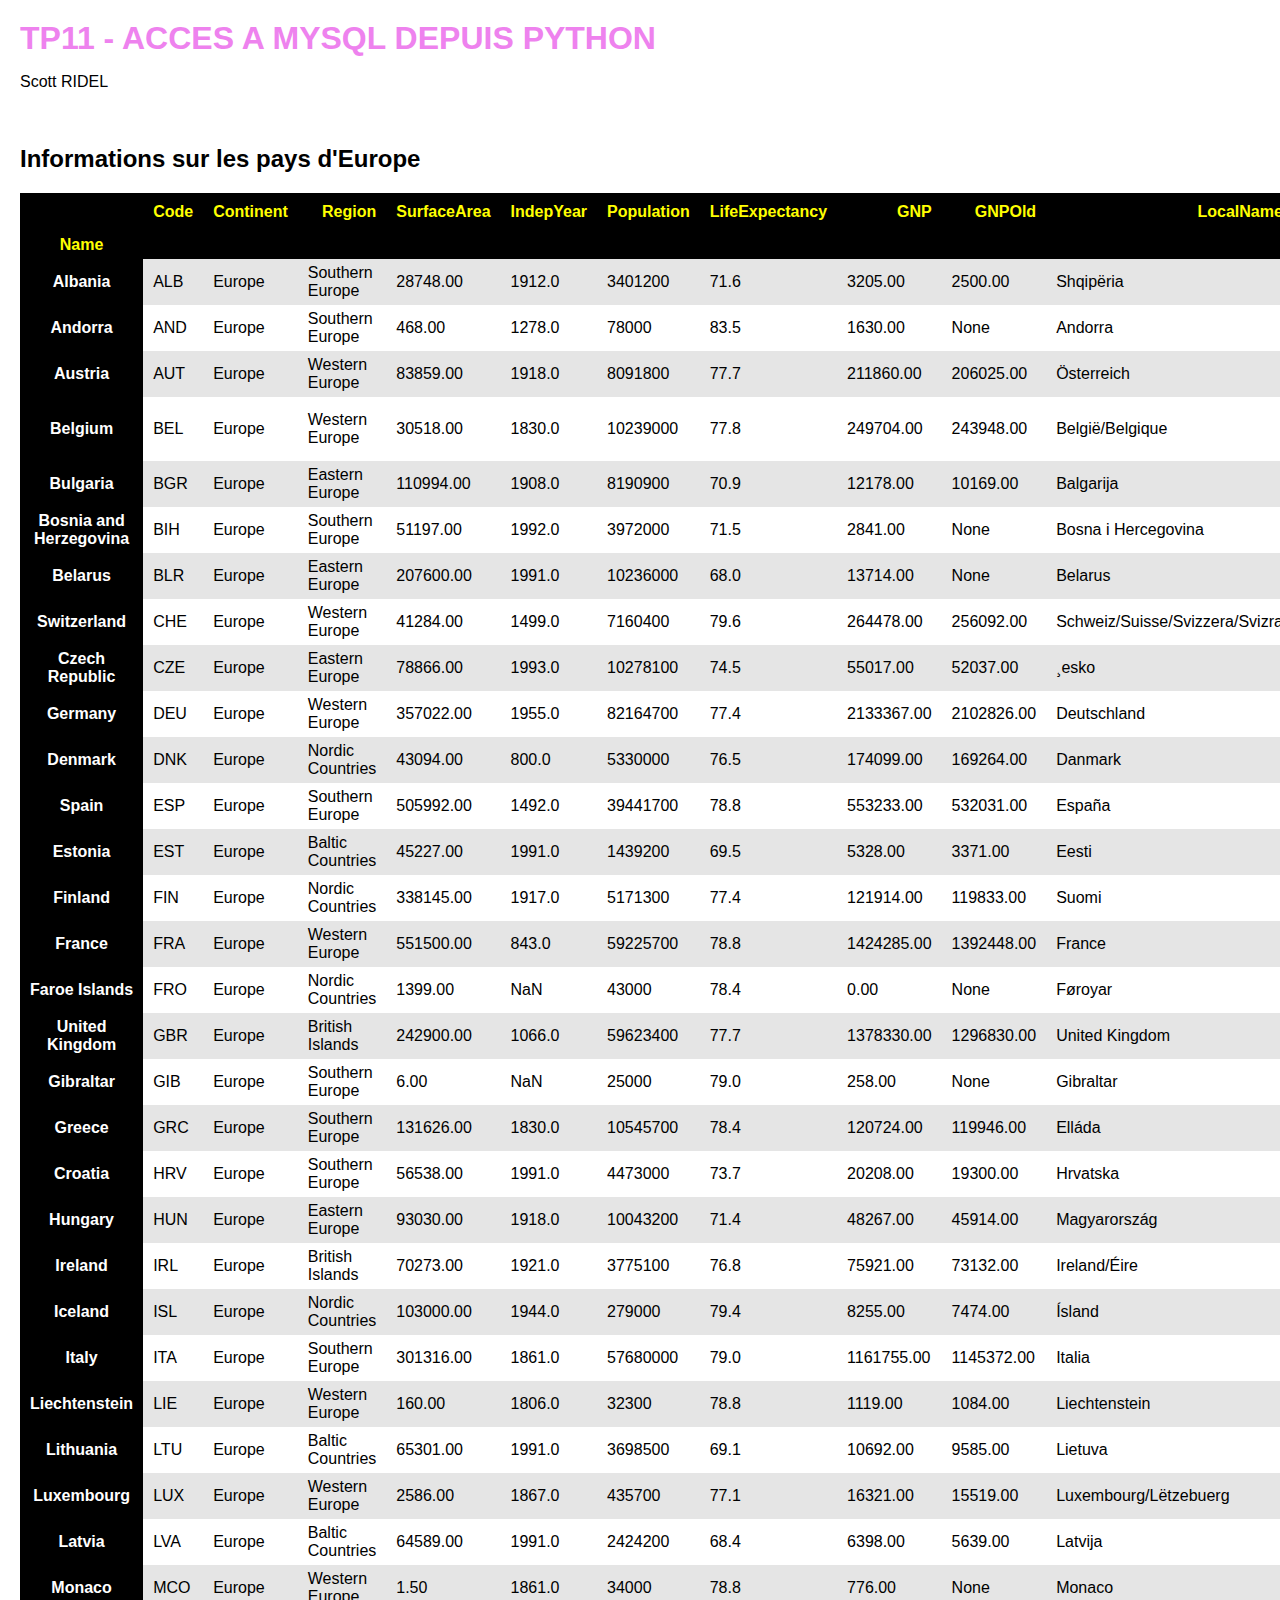
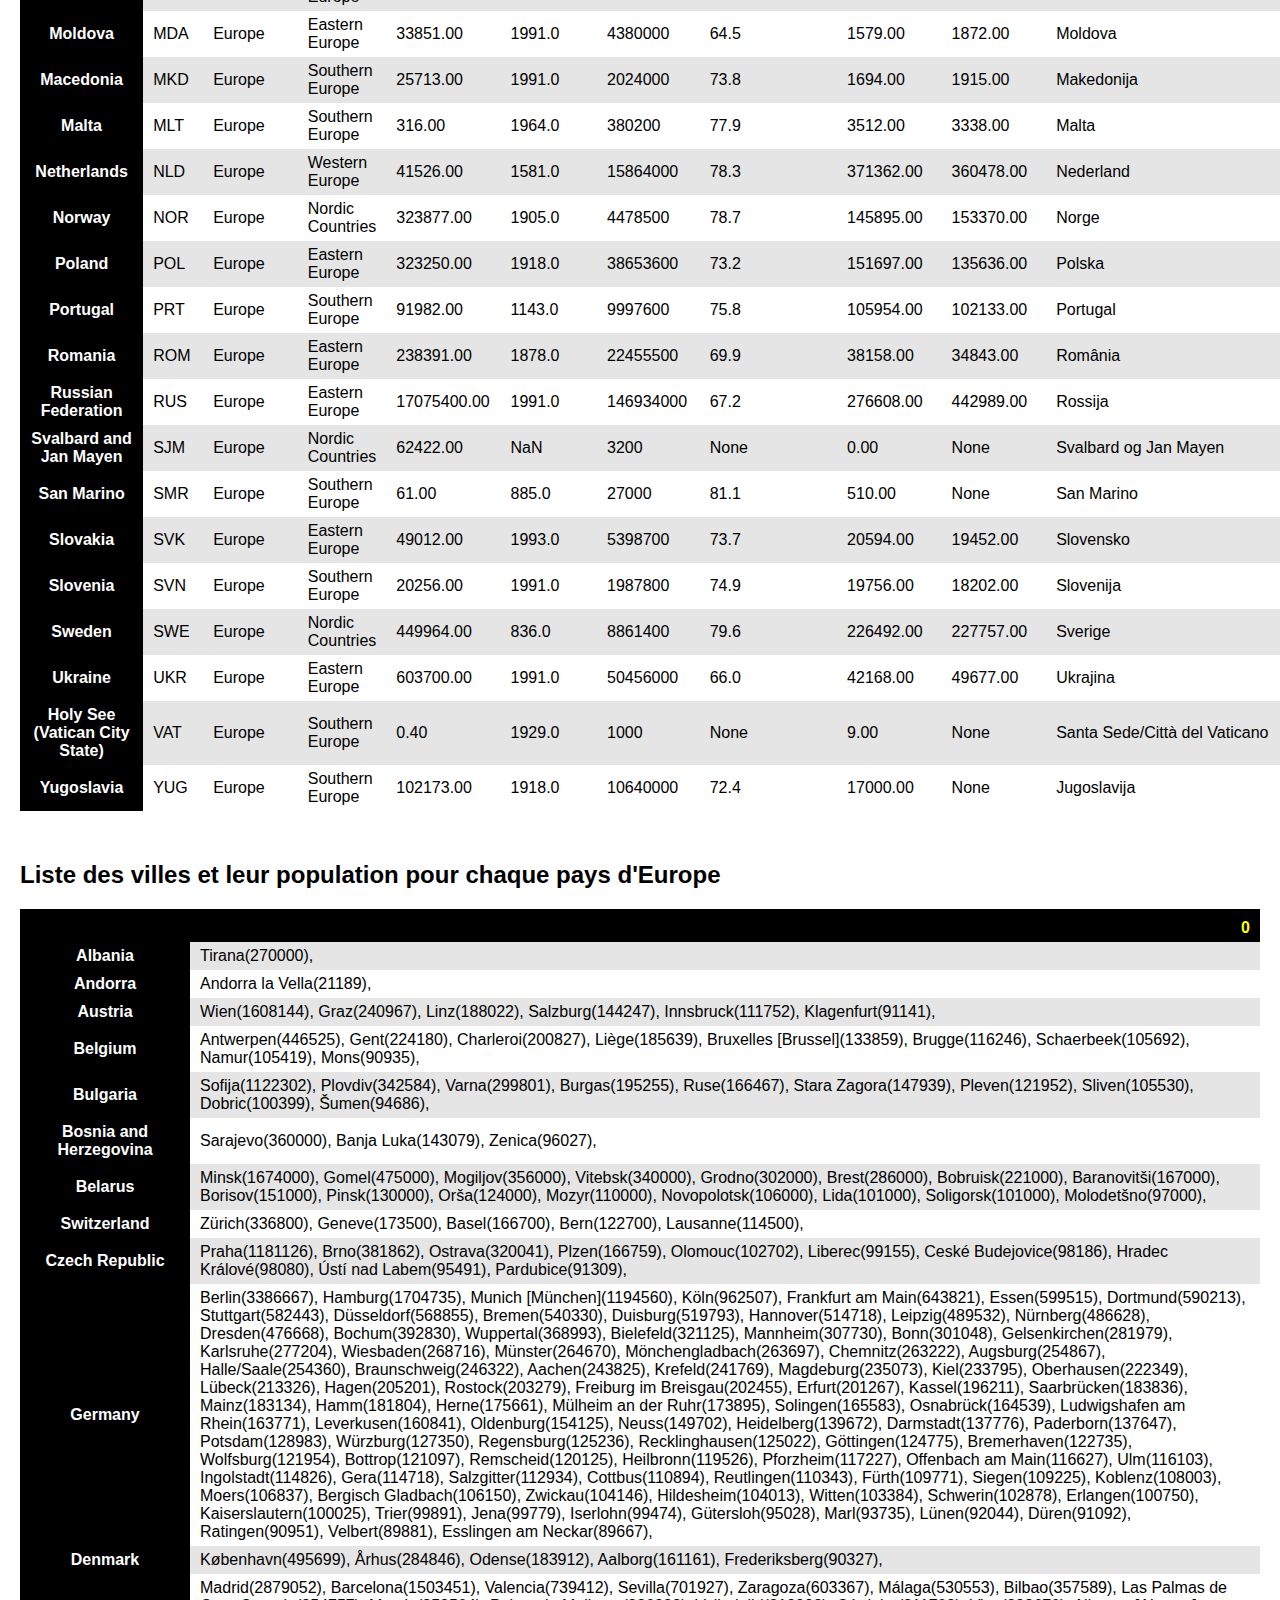
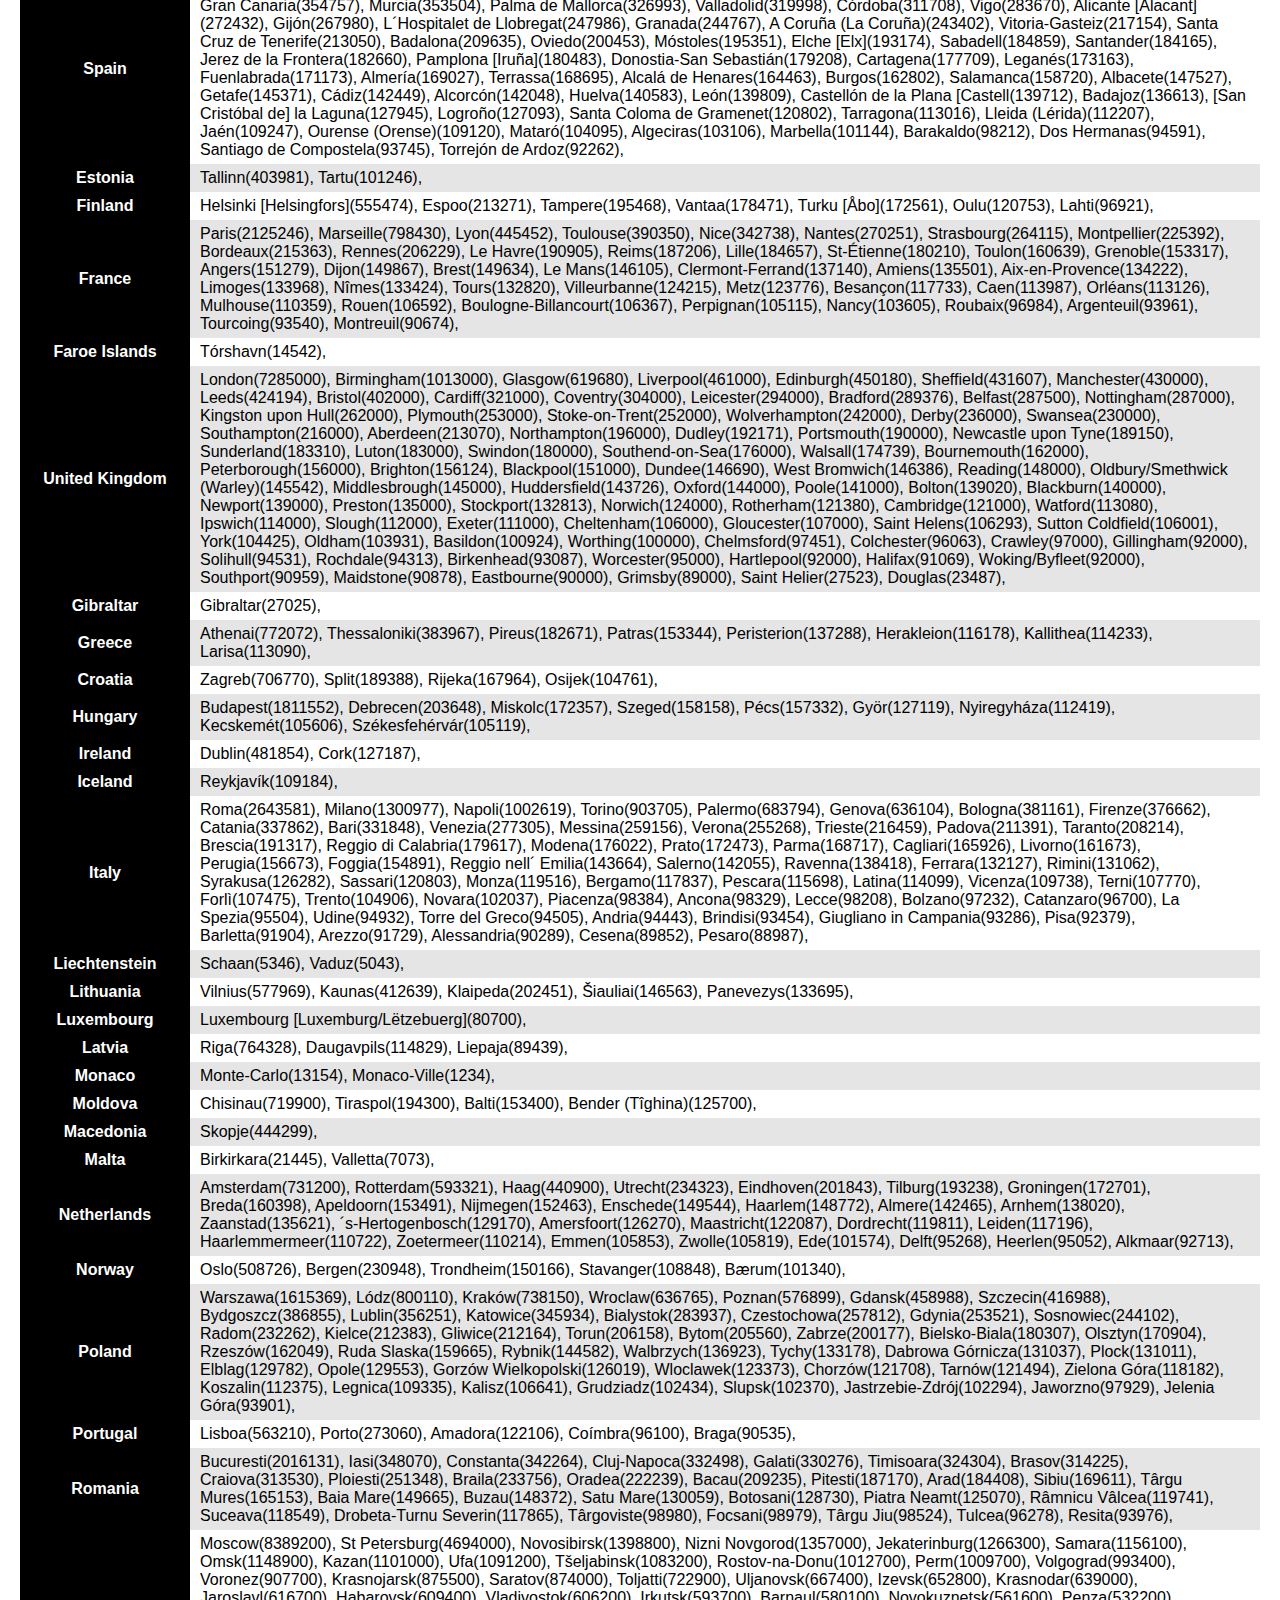
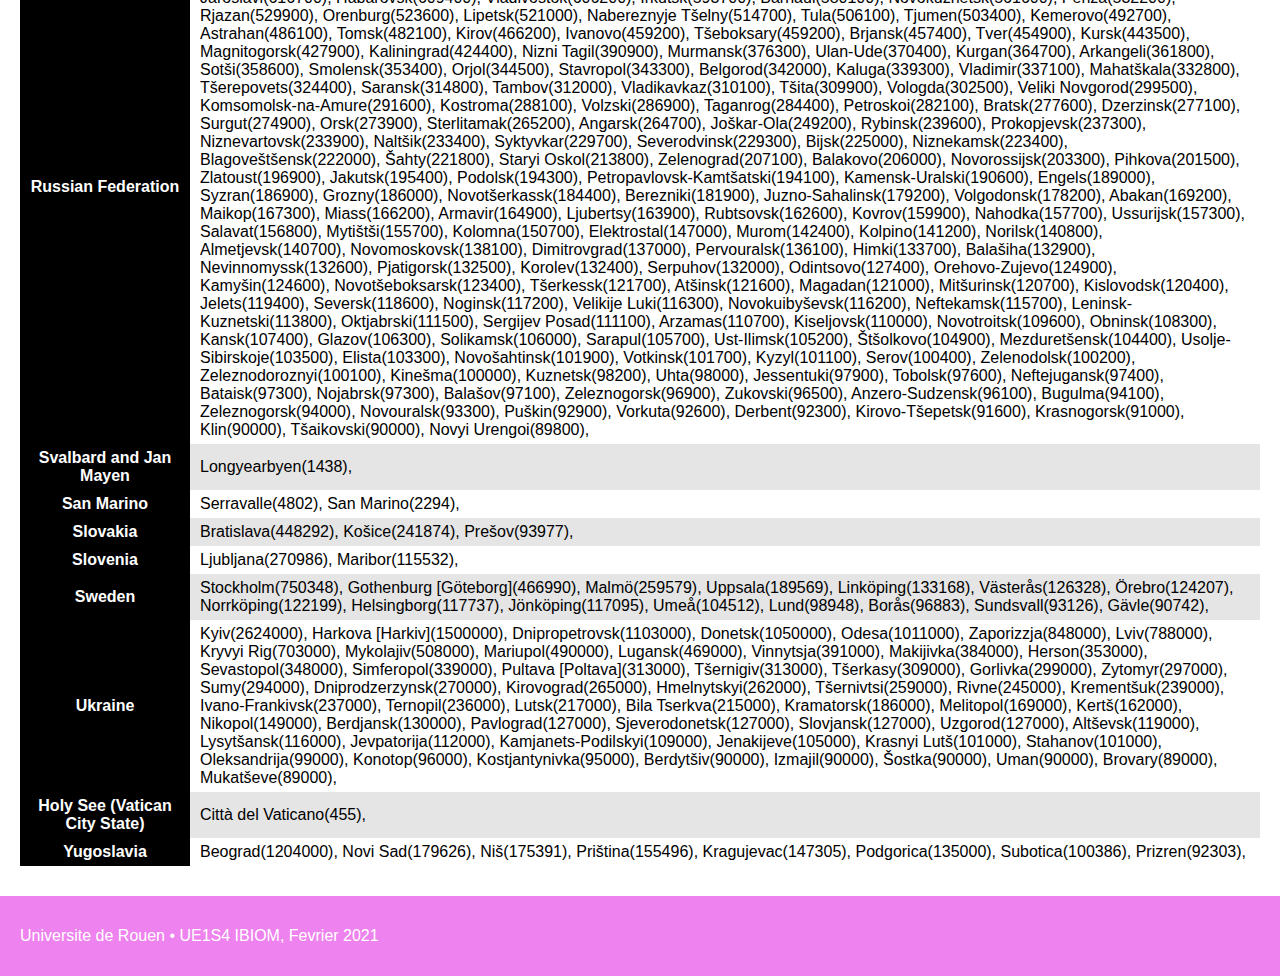
<file: TP11/index.html>
<!--
  Scott RIDEL Fevrier 2021
  TP11 - UE1S2 M2 IBIOM
  Université de Rouen
-->

<!DOCTYPE html>
<html lang="fr">

    <!-- ### HEAD ### -->
    <head>
        <!--<meta charset="utf-8"/>-->
        <meta name="author" content="Scott RIDEL" />
        <meta name="description" content="TP11 - UE1S2 M2 IBIOM" />
        <meta name="viewport" content="width=device-width,initial-scale=1">
        <link rel="stylesheet" type="text/css" href="style.css" />
        <title>TP11</title>
    </head>
    <body>
        <h1>TP11 - ACCES A MYSQL DEPUIS PYTHON</h1>
        <p>Scott RIDEL</p>
        <br />
<h2>Informations sur les pays d'Europe</h2><table>
  <thead>
    <tr style="text-align: right;">
      <th></th>
      <th>Code</th>
      <th>Continent</th>
      <th>Region</th>
      <th>SurfaceArea</th>
      <th>IndepYear</th>
      <th>Population</th>
      <th>LifeExpectancy</th>
      <th>GNP</th>
      <th>GNPOld</th>
      <th>LocalName</th>
      <th>GovernmentForm</th>
      <th>HeadOfState</th>
      <th>Capital</th>
      <th>Code2</th>
    </tr>
    <tr>
      <th>Name</th>
      <th></th>
      <th></th>
      <th></th>
      <th></th>
      <th></th>
      <th></th>
      <th></th>
      <th></th>
      <th></th>
      <th></th>
      <th></th>
      <th></th>
      <th></th>
      <th></th>
    </tr>
  </thead>
  <tbody>
    <tr>
      <th>Albania</th>
      <td>ALB</td>
      <td>Europe</td>
      <td>Southern Europe</td>
      <td>28748.00</td>
      <td>1912.0</td>
      <td>3401200</td>
      <td>71.6</td>
      <td>3205.00</td>
      <td>2500.00</td>
      <td>Shqip�ria</td>
      <td>Republic</td>
      <td>Rexhep Mejdani</td>
      <td>34</td>
      <td>AL</td>
    </tr>
    <tr>
      <th>Andorra</th>
      <td>AND</td>
      <td>Europe</td>
      <td>Southern Europe</td>
      <td>468.00</td>
      <td>1278.0</td>
      <td>78000</td>
      <td>83.5</td>
      <td>1630.00</td>
      <td>None</td>
      <td>Andorra</td>
      <td>Parliamentary Coprincipality</td>
      <td></td>
      <td>55</td>
      <td>AD</td>
    </tr>
    <tr>
      <th>Austria</th>
      <td>AUT</td>
      <td>Europe</td>
      <td>Western Europe</td>
      <td>83859.00</td>
      <td>1918.0</td>
      <td>8091800</td>
      <td>77.7</td>
      <td>211860.00</td>
      <td>206025.00</td>
      <td>�sterreich</td>
      <td>Federal Republic</td>
      <td>Thomas Klestil</td>
      <td>1523</td>
      <td>AT</td>
    </tr>
    <tr>
      <th>Belgium</th>
      <td>BEL</td>
      <td>Europe</td>
      <td>Western Europe</td>
      <td>30518.00</td>
      <td>1830.0</td>
      <td>10239000</td>
      <td>77.8</td>
      <td>249704.00</td>
      <td>243948.00</td>
      <td>Belgi�/Belgique</td>
      <td>Constitutional Monarchy, Federation</td>
      <td>Albert II</td>
      <td>179</td>
      <td>BE</td>
    </tr>
    <tr>
      <th>Bulgaria</th>
      <td>BGR</td>
      <td>Europe</td>
      <td>Eastern Europe</td>
      <td>110994.00</td>
      <td>1908.0</td>
      <td>8190900</td>
      <td>70.9</td>
      <td>12178.00</td>
      <td>10169.00</td>
      <td>Balgarija</td>
      <td>Republic</td>
      <td>Petar Stojanov</td>
      <td>539</td>
      <td>BG</td>
    </tr>
    <tr>
      <th>Bosnia and Herzegovina</th>
      <td>BIH</td>
      <td>Europe</td>
      <td>Southern Europe</td>
      <td>51197.00</td>
      <td>1992.0</td>
      <td>3972000</td>
      <td>71.5</td>
      <td>2841.00</td>
      <td>None</td>
      <td>Bosna i Hercegovina</td>
      <td>Federal Republic</td>
      <td>Ante Jelavic</td>
      <td>201</td>
      <td>BA</td>
    </tr>
    <tr>
      <th>Belarus</th>
      <td>BLR</td>
      <td>Europe</td>
      <td>Eastern Europe</td>
      <td>207600.00</td>
      <td>1991.0</td>
      <td>10236000</td>
      <td>68.0</td>
      <td>13714.00</td>
      <td>None</td>
      <td>Belarus</td>
      <td>Republic</td>
      <td>Aljaksandr Luka�enka</td>
      <td>3520</td>
      <td>BY</td>
    </tr>
    <tr>
      <th>Switzerland</th>
      <td>CHE</td>
      <td>Europe</td>
      <td>Western Europe</td>
      <td>41284.00</td>
      <td>1499.0</td>
      <td>7160400</td>
      <td>79.6</td>
      <td>264478.00</td>
      <td>256092.00</td>
      <td>Schweiz/Suisse/Svizzera/Svizra</td>
      <td>Federation</td>
      <td>Adolf Ogi</td>
      <td>3248</td>
      <td>CH</td>
    </tr>
    <tr>
      <th>Czech Republic</th>
      <td>CZE</td>
      <td>Europe</td>
      <td>Eastern Europe</td>
      <td>78866.00</td>
      <td>1993.0</td>
      <td>10278100</td>
      <td>74.5</td>
      <td>55017.00</td>
      <td>52037.00</td>
      <td>�esko</td>
      <td>Republic</td>
      <td>V�clav Havel</td>
      <td>3339</td>
      <td>CZ</td>
    </tr>
    <tr>
      <th>Germany</th>
      <td>DEU</td>
      <td>Europe</td>
      <td>Western Europe</td>
      <td>357022.00</td>
      <td>1955.0</td>
      <td>82164700</td>
      <td>77.4</td>
      <td>2133367.00</td>
      <td>2102826.00</td>
      <td>Deutschland</td>
      <td>Federal Republic</td>
      <td>Johannes Rau</td>
      <td>3068</td>
      <td>DE</td>
    </tr>
    <tr>
      <th>Denmark</th>
      <td>DNK</td>
      <td>Europe</td>
      <td>Nordic Countries</td>
      <td>43094.00</td>
      <td>800.0</td>
      <td>5330000</td>
      <td>76.5</td>
      <td>174099.00</td>
      <td>169264.00</td>
      <td>Danmark</td>
      <td>Constitutional Monarchy</td>
      <td>Margrethe II</td>
      <td>3315</td>
      <td>DK</td>
    </tr>
    <tr>
      <th>Spain</th>
      <td>ESP</td>
      <td>Europe</td>
      <td>Southern Europe</td>
      <td>505992.00</td>
      <td>1492.0</td>
      <td>39441700</td>
      <td>78.8</td>
      <td>553233.00</td>
      <td>532031.00</td>
      <td>Espa�a</td>
      <td>Constitutional Monarchy</td>
      <td>Juan Carlos I</td>
      <td>653</td>
      <td>ES</td>
    </tr>
    <tr>
      <th>Estonia</th>
      <td>EST</td>
      <td>Europe</td>
      <td>Baltic Countries</td>
      <td>45227.00</td>
      <td>1991.0</td>
      <td>1439200</td>
      <td>69.5</td>
      <td>5328.00</td>
      <td>3371.00</td>
      <td>Eesti</td>
      <td>Republic</td>
      <td>Lennart Meri</td>
      <td>3791</td>
      <td>EE</td>
    </tr>
    <tr>
      <th>Finland</th>
      <td>FIN</td>
      <td>Europe</td>
      <td>Nordic Countries</td>
      <td>338145.00</td>
      <td>1917.0</td>
      <td>5171300</td>
      <td>77.4</td>
      <td>121914.00</td>
      <td>119833.00</td>
      <td>Suomi</td>
      <td>Republic</td>
      <td>Tarja Halonen</td>
      <td>3236</td>
      <td>FI</td>
    </tr>
    <tr>
      <th>France</th>
      <td>FRA</td>
      <td>Europe</td>
      <td>Western Europe</td>
      <td>551500.00</td>
      <td>843.0</td>
      <td>59225700</td>
      <td>78.8</td>
      <td>1424285.00</td>
      <td>1392448.00</td>
      <td>France</td>
      <td>Republic</td>
      <td>Jacques Chirac</td>
      <td>2974</td>
      <td>FR</td>
    </tr>
    <tr>
      <th>Faroe Islands</th>
      <td>FRO</td>
      <td>Europe</td>
      <td>Nordic Countries</td>
      <td>1399.00</td>
      <td>NaN</td>
      <td>43000</td>
      <td>78.4</td>
      <td>0.00</td>
      <td>None</td>
      <td>F�royar</td>
      <td>Part of Denmark</td>
      <td>Margrethe II</td>
      <td>901</td>
      <td>FO</td>
    </tr>
    <tr>
      <th>United Kingdom</th>
      <td>GBR</td>
      <td>Europe</td>
      <td>British Islands</td>
      <td>242900.00</td>
      <td>1066.0</td>
      <td>59623400</td>
      <td>77.7</td>
      <td>1378330.00</td>
      <td>1296830.00</td>
      <td>United Kingdom</td>
      <td>Constitutional Monarchy</td>
      <td>Elisabeth II</td>
      <td>456</td>
      <td>GB</td>
    </tr>
    <tr>
      <th>Gibraltar</th>
      <td>GIB</td>
      <td>Europe</td>
      <td>Southern Europe</td>
      <td>6.00</td>
      <td>NaN</td>
      <td>25000</td>
      <td>79.0</td>
      <td>258.00</td>
      <td>None</td>
      <td>Gibraltar</td>
      <td>Dependent Territory of the UK</td>
      <td>Elisabeth II</td>
      <td>915</td>
      <td>GI</td>
    </tr>
    <tr>
      <th>Greece</th>
      <td>GRC</td>
      <td>Europe</td>
      <td>Southern Europe</td>
      <td>131626.00</td>
      <td>1830.0</td>
      <td>10545700</td>
      <td>78.4</td>
      <td>120724.00</td>
      <td>119946.00</td>
      <td>Ell�da</td>
      <td>Republic</td>
      <td>Kostis Stefanopoulos</td>
      <td>2401</td>
      <td>GR</td>
    </tr>
    <tr>
      <th>Croatia</th>
      <td>HRV</td>
      <td>Europe</td>
      <td>Southern Europe</td>
      <td>56538.00</td>
      <td>1991.0</td>
      <td>4473000</td>
      <td>73.7</td>
      <td>20208.00</td>
      <td>19300.00</td>
      <td>Hrvatska</td>
      <td>Republic</td>
      <td>�tipe Mesic</td>
      <td>2409</td>
      <td>HR</td>
    </tr>
    <tr>
      <th>Hungary</th>
      <td>HUN</td>
      <td>Europe</td>
      <td>Eastern Europe</td>
      <td>93030.00</td>
      <td>1918.0</td>
      <td>10043200</td>
      <td>71.4</td>
      <td>48267.00</td>
      <td>45914.00</td>
      <td>Magyarorsz�g</td>
      <td>Republic</td>
      <td>Ferenc M�dl</td>
      <td>3483</td>
      <td>HU</td>
    </tr>
    <tr>
      <th>Ireland</th>
      <td>IRL</td>
      <td>Europe</td>
      <td>British Islands</td>
      <td>70273.00</td>
      <td>1921.0</td>
      <td>3775100</td>
      <td>76.8</td>
      <td>75921.00</td>
      <td>73132.00</td>
      <td>Ireland/�ire</td>
      <td>Republic</td>
      <td>Mary McAleese</td>
      <td>1447</td>
      <td>IE</td>
    </tr>
    <tr>
      <th>Iceland</th>
      <td>ISL</td>
      <td>Europe</td>
      <td>Nordic Countries</td>
      <td>103000.00</td>
      <td>1944.0</td>
      <td>279000</td>
      <td>79.4</td>
      <td>8255.00</td>
      <td>7474.00</td>
      <td>�sland</td>
      <td>Republic</td>
      <td>�lafur Ragnar Gr�msson</td>
      <td>1449</td>
      <td>IS</td>
    </tr>
    <tr>
      <th>Italy</th>
      <td>ITA</td>
      <td>Europe</td>
      <td>Southern Europe</td>
      <td>301316.00</td>
      <td>1861.0</td>
      <td>57680000</td>
      <td>79.0</td>
      <td>1161755.00</td>
      <td>1145372.00</td>
      <td>Italia</td>
      <td>Republic</td>
      <td>Carlo Azeglio Ciampi</td>
      <td>1464</td>
      <td>IT</td>
    </tr>
    <tr>
      <th>Liechtenstein</th>
      <td>LIE</td>
      <td>Europe</td>
      <td>Western Europe</td>
      <td>160.00</td>
      <td>1806.0</td>
      <td>32300</td>
      <td>78.8</td>
      <td>1119.00</td>
      <td>1084.00</td>
      <td>Liechtenstein</td>
      <td>Constitutional Monarchy</td>
      <td>Hans-Adam II</td>
      <td>2446</td>
      <td>LI</td>
    </tr>
    <tr>
      <th>Lithuania</th>
      <td>LTU</td>
      <td>Europe</td>
      <td>Baltic Countries</td>
      <td>65301.00</td>
      <td>1991.0</td>
      <td>3698500</td>
      <td>69.1</td>
      <td>10692.00</td>
      <td>9585.00</td>
      <td>Lietuva</td>
      <td>Republic</td>
      <td>Valdas Adamkus</td>
      <td>2447</td>
      <td>LT</td>
    </tr>
    <tr>
      <th>Luxembourg</th>
      <td>LUX</td>
      <td>Europe</td>
      <td>Western Europe</td>
      <td>2586.00</td>
      <td>1867.0</td>
      <td>435700</td>
      <td>77.1</td>
      <td>16321.00</td>
      <td>15519.00</td>
      <td>Luxembourg/L�tzebuerg</td>
      <td>Constitutional Monarchy</td>
      <td>Henri</td>
      <td>2452</td>
      <td>LU</td>
    </tr>
    <tr>
      <th>Latvia</th>
      <td>LVA</td>
      <td>Europe</td>
      <td>Baltic Countries</td>
      <td>64589.00</td>
      <td>1991.0</td>
      <td>2424200</td>
      <td>68.4</td>
      <td>6398.00</td>
      <td>5639.00</td>
      <td>Latvija</td>
      <td>Republic</td>
      <td>Vaira Vike-Freiberga</td>
      <td>2434</td>
      <td>LV</td>
    </tr>
    <tr>
      <th>Monaco</th>
      <td>MCO</td>
      <td>Europe</td>
      <td>Western Europe</td>
      <td>1.50</td>
      <td>1861.0</td>
      <td>34000</td>
      <td>78.8</td>
      <td>776.00</td>
      <td>None</td>
      <td>Monaco</td>
      <td>Constitutional Monarchy</td>
      <td>Rainier III</td>
      <td>2695</td>
      <td>MC</td>
    </tr>
    <tr>
      <th>Moldova</th>
      <td>MDA</td>
      <td>Europe</td>
      <td>Eastern Europe</td>
      <td>33851.00</td>
      <td>1991.0</td>
      <td>4380000</td>
      <td>64.5</td>
      <td>1579.00</td>
      <td>1872.00</td>
      <td>Moldova</td>
      <td>Republic</td>
      <td>Vladimir Voronin</td>
      <td>2690</td>
      <td>MD</td>
    </tr>
    <tr>
      <th>Macedonia</th>
      <td>MKD</td>
      <td>Europe</td>
      <td>Southern Europe</td>
      <td>25713.00</td>
      <td>1991.0</td>
      <td>2024000</td>
      <td>73.8</td>
      <td>1694.00</td>
      <td>1915.00</td>
      <td>Makedonija</td>
      <td>Republic</td>
      <td>Boris Trajkovski</td>
      <td>2460</td>
      <td>MK</td>
    </tr>
    <tr>
      <th>Malta</th>
      <td>MLT</td>
      <td>Europe</td>
      <td>Southern Europe</td>
      <td>316.00</td>
      <td>1964.0</td>
      <td>380200</td>
      <td>77.9</td>
      <td>3512.00</td>
      <td>3338.00</td>
      <td>Malta</td>
      <td>Republic</td>
      <td>Guido de Marco</td>
      <td>2484</td>
      <td>MT</td>
    </tr>
    <tr>
      <th>Netherlands</th>
      <td>NLD</td>
      <td>Europe</td>
      <td>Western Europe</td>
      <td>41526.00</td>
      <td>1581.0</td>
      <td>15864000</td>
      <td>78.3</td>
      <td>371362.00</td>
      <td>360478.00</td>
      <td>Nederland</td>
      <td>Constitutional Monarchy</td>
      <td>Beatrix</td>
      <td>5</td>
      <td>NL</td>
    </tr>
    <tr>
      <th>Norway</th>
      <td>NOR</td>
      <td>Europe</td>
      <td>Nordic Countries</td>
      <td>323877.00</td>
      <td>1905.0</td>
      <td>4478500</td>
      <td>78.7</td>
      <td>145895.00</td>
      <td>153370.00</td>
      <td>Norge</td>
      <td>Constitutional Monarchy</td>
      <td>Harald V</td>
      <td>2807</td>
      <td>NO</td>
    </tr>
    <tr>
      <th>Poland</th>
      <td>POL</td>
      <td>Europe</td>
      <td>Eastern Europe</td>
      <td>323250.00</td>
      <td>1918.0</td>
      <td>38653600</td>
      <td>73.2</td>
      <td>151697.00</td>
      <td>135636.00</td>
      <td>Polska</td>
      <td>Republic</td>
      <td>Aleksander Kwasniewski</td>
      <td>2928</td>
      <td>PL</td>
    </tr>
    <tr>
      <th>Portugal</th>
      <td>PRT</td>
      <td>Europe</td>
      <td>Southern Europe</td>
      <td>91982.00</td>
      <td>1143.0</td>
      <td>9997600</td>
      <td>75.8</td>
      <td>105954.00</td>
      <td>102133.00</td>
      <td>Portugal</td>
      <td>Republic</td>
      <td>Jorge Samp�io</td>
      <td>2914</td>
      <td>PT</td>
    </tr>
    <tr>
      <th>Romania</th>
      <td>ROM</td>
      <td>Europe</td>
      <td>Eastern Europe</td>
      <td>238391.00</td>
      <td>1878.0</td>
      <td>22455500</td>
      <td>69.9</td>
      <td>38158.00</td>
      <td>34843.00</td>
      <td>Rom�nia</td>
      <td>Republic</td>
      <td>Ion Iliescu</td>
      <td>3018</td>
      <td>RO</td>
    </tr>
    <tr>
      <th>Russian Federation</th>
      <td>RUS</td>
      <td>Europe</td>
      <td>Eastern Europe</td>
      <td>17075400.00</td>
      <td>1991.0</td>
      <td>146934000</td>
      <td>67.2</td>
      <td>276608.00</td>
      <td>442989.00</td>
      <td>Rossija</td>
      <td>Federal Republic</td>
      <td>Vladimir Putin</td>
      <td>3580</td>
      <td>RU</td>
    </tr>
    <tr>
      <th>Svalbard and Jan Mayen</th>
      <td>SJM</td>
      <td>Europe</td>
      <td>Nordic Countries</td>
      <td>62422.00</td>
      <td>NaN</td>
      <td>3200</td>
      <td>None</td>
      <td>0.00</td>
      <td>None</td>
      <td>Svalbard og Jan Mayen</td>
      <td>Dependent Territory of Norway</td>
      <td>Harald V</td>
      <td>938</td>
      <td>SJ</td>
    </tr>
    <tr>
      <th>San Marino</th>
      <td>SMR</td>
      <td>Europe</td>
      <td>Southern Europe</td>
      <td>61.00</td>
      <td>885.0</td>
      <td>27000</td>
      <td>81.1</td>
      <td>510.00</td>
      <td>None</td>
      <td>San Marino</td>
      <td>Republic</td>
      <td>None</td>
      <td>3171</td>
      <td>SM</td>
    </tr>
    <tr>
      <th>Slovakia</th>
      <td>SVK</td>
      <td>Europe</td>
      <td>Eastern Europe</td>
      <td>49012.00</td>
      <td>1993.0</td>
      <td>5398700</td>
      <td>73.7</td>
      <td>20594.00</td>
      <td>19452.00</td>
      <td>Slovensko</td>
      <td>Republic</td>
      <td>Rudolf Schuster</td>
      <td>3209</td>
      <td>SK</td>
    </tr>
    <tr>
      <th>Slovenia</th>
      <td>SVN</td>
      <td>Europe</td>
      <td>Southern Europe</td>
      <td>20256.00</td>
      <td>1991.0</td>
      <td>1987800</td>
      <td>74.9</td>
      <td>19756.00</td>
      <td>18202.00</td>
      <td>Slovenija</td>
      <td>Republic</td>
      <td>Milan Kucan</td>
      <td>3212</td>
      <td>SI</td>
    </tr>
    <tr>
      <th>Sweden</th>
      <td>SWE</td>
      <td>Europe</td>
      <td>Nordic Countries</td>
      <td>449964.00</td>
      <td>836.0</td>
      <td>8861400</td>
      <td>79.6</td>
      <td>226492.00</td>
      <td>227757.00</td>
      <td>Sverige</td>
      <td>Constitutional Monarchy</td>
      <td>Carl XVI Gustaf</td>
      <td>3048</td>
      <td>SE</td>
    </tr>
    <tr>
      <th>Ukraine</th>
      <td>UKR</td>
      <td>Europe</td>
      <td>Eastern Europe</td>
      <td>603700.00</td>
      <td>1991.0</td>
      <td>50456000</td>
      <td>66.0</td>
      <td>42168.00</td>
      <td>49677.00</td>
      <td>Ukrajina</td>
      <td>Republic</td>
      <td>Leonid Kut�ma</td>
      <td>3426</td>
      <td>UA</td>
    </tr>
    <tr>
      <th>Holy See (Vatican City State)</th>
      <td>VAT</td>
      <td>Europe</td>
      <td>Southern Europe</td>
      <td>0.40</td>
      <td>1929.0</td>
      <td>1000</td>
      <td>None</td>
      <td>9.00</td>
      <td>None</td>
      <td>Santa Sede/Citt� del Vaticano</td>
      <td>Independent Church State</td>
      <td>Johannes Paavali II</td>
      <td>3538</td>
      <td>VA</td>
    </tr>
    <tr>
      <th>Yugoslavia</th>
      <td>YUG</td>
      <td>Europe</td>
      <td>Southern Europe</td>
      <td>102173.00</td>
      <td>1918.0</td>
      <td>10640000</td>
      <td>72.4</td>
      <td>17000.00</td>
      <td>None</td>
      <td>Jugoslavija</td>
      <td>Federal Republic</td>
      <td>Vojislav Ko�tunica</td>
      <td>1792</td>
      <td>YU</td>
    </tr>
  </tbody>
</table><h2>Liste des villes et leur population pour chaque pays d'Europe</h2><table>
  <thead>
    <tr style="text-align: right;">
      <th></th>
      <th>0</th>
    </tr>
  </thead>
  <tbody>
    <tr>
      <th>Albania</th>
      <td>Tirana(270000),</td>
    </tr>
    <tr>
      <th>Andorra</th>
      <td>Andorra la Vella(21189),</td>
    </tr>
    <tr>
      <th>Austria</th>
      <td>Wien(1608144), Graz(240967), Linz(188022), Salzburg(144247), Innsbruck(111752), Klagenfurt(91141),</td>
    </tr>
    <tr>
      <th>Belgium</th>
      <td>Antwerpen(446525), Gent(224180), Charleroi(200827), Li�ge(185639), Bruxelles [Brussel](133859), Brugge(116246), Schaerbeek(105692), Namur(105419), Mons(90935),</td>
    </tr>
    <tr>
      <th>Bulgaria</th>
      <td>Sofija(1122302), Plovdiv(342584), Varna(299801), Burgas(195255), Ruse(166467), Stara Zagora(147939), Pleven(121952), Sliven(105530), Dobric(100399), �umen(94686),</td>
    </tr>
    <tr>
      <th>Bosnia and Herzegovina</th>
      <td>Sarajevo(360000), Banja Luka(143079), Zenica(96027),</td>
    </tr>
    <tr>
      <th>Belarus</th>
      <td>Minsk(1674000), Gomel(475000), Mogiljov(356000), Vitebsk(340000), Grodno(302000), Brest(286000), Bobruisk(221000), Baranovit�i(167000), Borisov(151000), Pinsk(130000), Or�a(124000), Mozyr(110000), Novopolotsk(106000), Lida(101000), Soligorsk(101000), Molodet�no(97000),</td>
    </tr>
    <tr>
      <th>Switzerland</th>
      <td>Z�rich(336800), Geneve(173500), Basel(166700), Bern(122700), Lausanne(114500),</td>
    </tr>
    <tr>
      <th>Czech Republic</th>
      <td>Praha(1181126), Brno(381862), Ostrava(320041), Plzen(166759), Olomouc(102702), Liberec(99155), Cesk� Budejovice(98186), Hradec Kr�lov�(98080), �st� nad Labem(95491), Pardubice(91309),</td>
    </tr>
    <tr>
      <th>Germany</th>
      <td>Berlin(3386667), Hamburg(1704735), Munich [M�nchen](1194560), K�ln(962507), Frankfurt am Main(643821), Essen(599515), Dortmund(590213), Stuttgart(582443), D�sseldorf(568855), Bremen(540330), Duisburg(519793), Hannover(514718), Leipzig(489532), N�rnberg(486628), Dresden(476668), Bochum(392830), Wuppertal(368993), Bielefeld(321125), Mannheim(307730), Bonn(301048), Gelsenkirchen(281979), Karlsruhe(277204), Wiesbaden(268716), M�nster(264670), M�nchengladbach(263697), Chemnitz(263222), Augsburg(254867), Halle/Saale(254360), Braunschweig(246322), Aachen(243825), Krefeld(241769), Magdeburg(235073), Kiel(233795), Oberhausen(222349), L�beck(213326), Hagen(205201), Rostock(203279), Freiburg im Breisgau(202455), Erfurt(201267), Kassel(196211), Saarbr�cken(183836), Mainz(183134), Hamm(181804), Herne(175661), M�lheim an der Ruhr(173895), Solingen(165583), Osnabr�ck(164539), Ludwigshafen am Rhein(163771), Leverkusen(160841), Oldenburg(154125), Neuss(149702), Heidelberg(139672), Darmstadt(137776), Paderborn(137647), Potsdam(128983), W�rzburg(127350), Regensburg(125236), Recklinghausen(125022), G�ttingen(124775), Bremerhaven(122735), Wolfsburg(121954), Bottrop(121097), Remscheid(120125), Heilbronn(119526), Pforzheim(117227), Offenbach am Main(116627), Ulm(116103), Ingolstadt(114826), Gera(114718), Salzgitter(112934), Cottbus(110894), Reutlingen(110343), F�rth(109771), Siegen(109225), Koblenz(108003), Moers(106837), Bergisch Gladbach(106150), Zwickau(104146), Hildesheim(104013), Witten(103384), Schwerin(102878), Erlangen(100750), Kaiserslautern(100025), Trier(99891), Jena(99779), Iserlohn(99474), G�tersloh(95028), Marl(93735), L�nen(92044), D�ren(91092), Ratingen(90951), Velbert(89881), Esslingen am Neckar(89667),</td>
    </tr>
    <tr>
      <th>Denmark</th>
      <td>K�benhavn(495699), �rhus(284846), Odense(183912), Aalborg(161161), Frederiksberg(90327),</td>
    </tr>
    <tr>
      <th>Spain</th>
      <td>Madrid(2879052), Barcelona(1503451), Valencia(739412), Sevilla(701927), Zaragoza(603367), M�laga(530553), Bilbao(357589), Las Palmas de Gran Canaria(354757), Murcia(353504), Palma de Mallorca(326993), Valladolid(319998), C�rdoba(311708), Vigo(283670), Alicante [Alacant](272432), Gij�n(267980), L�Hospitalet de Llobregat(247986), Granada(244767), A Coru�a (La Coru�a)(243402), Vitoria-Gasteiz(217154), Santa Cruz de Tenerife(213050), Badalona(209635), Oviedo(200453), M�stoles(195351), Elche [Elx](193174), Sabadell(184859), Santander(184165), Jerez de la Frontera(182660), Pamplona [Iru�a](180483), Donostia-San Sebasti�n(179208), Cartagena(177709), Legan�s(173163), Fuenlabrada(171173), Almer�a(169027), Terrassa(168695), Alcal� de Henares(164463), Burgos(162802), Salamanca(158720), Albacete(147527), Getafe(145371), C�diz(142449), Alcorc�n(142048), Huelva(140583), Le�n(139809), Castell�n de la Plana [Castell(139712), Badajoz(136613), [San Crist�bal de] la Laguna(127945), Logro�o(127093), Santa Coloma de Gramenet(120802), Tarragona(113016), Lleida (L�rida)(112207), Ja�n(109247), Ourense (Orense)(109120), Matar�(104095), Algeciras(103106), Marbella(101144), Barakaldo(98212), Dos Hermanas(94591), Santiago de Compostela(93745), Torrej�n de Ardoz(92262),</td>
    </tr>
    <tr>
      <th>Estonia</th>
      <td>Tallinn(403981), Tartu(101246),</td>
    </tr>
    <tr>
      <th>Finland</th>
      <td>Helsinki [Helsingfors](555474), Espoo(213271), Tampere(195468), Vantaa(178471), Turku [�bo](172561), Oulu(120753), Lahti(96921),</td>
    </tr>
    <tr>
      <th>France</th>
      <td>Paris(2125246), Marseille(798430), Lyon(445452), Toulouse(390350), Nice(342738), Nantes(270251), Strasbourg(264115), Montpellier(225392), Bordeaux(215363), Rennes(206229), Le Havre(190905), Reims(187206), Lille(184657), St-�tienne(180210), Toulon(160639), Grenoble(153317), Angers(151279), Dijon(149867), Brest(149634), Le Mans(146105), Clermont-Ferrand(137140), Amiens(135501), Aix-en-Provence(134222), Limoges(133968), N�mes(133424), Tours(132820), Villeurbanne(124215), Metz(123776), Besan�on(117733), Caen(113987), Orl�ans(113126), Mulhouse(110359), Rouen(106592), Boulogne-Billancourt(106367), Perpignan(105115), Nancy(103605), Roubaix(96984), Argenteuil(93961), Tourcoing(93540), Montreuil(90674),</td>
    </tr>
    <tr>
      <th>Faroe Islands</th>
      <td>T�rshavn(14542),</td>
    </tr>
    <tr>
      <th>United Kingdom</th>
      <td>London(7285000), Birmingham(1013000), Glasgow(619680), Liverpool(461000), Edinburgh(450180), Sheffield(431607), Manchester(430000), Leeds(424194), Bristol(402000), Cardiff(321000), Coventry(304000), Leicester(294000), Bradford(289376), Belfast(287500), Nottingham(287000), Kingston upon Hull(262000), Plymouth(253000), Stoke-on-Trent(252000), Wolverhampton(242000), Derby(236000), Swansea(230000), Southampton(216000), Aberdeen(213070), Northampton(196000), Dudley(192171), Portsmouth(190000), Newcastle upon Tyne(189150), Sunderland(183310), Luton(183000), Swindon(180000), Southend-on-Sea(176000), Walsall(174739), Bournemouth(162000), Peterborough(156000), Brighton(156124), Blackpool(151000), Dundee(146690), West Bromwich(146386), Reading(148000), Oldbury/Smethwick (Warley)(145542), Middlesbrough(145000), Huddersfield(143726), Oxford(144000), Poole(141000), Bolton(139020), Blackburn(140000), Newport(139000), Preston(135000), Stockport(132813), Norwich(124000), Rotherham(121380), Cambridge(121000), Watford(113080), Ipswich(114000), Slough(112000), Exeter(111000), Cheltenham(106000), Gloucester(107000), Saint Helens(106293), Sutton Coldfield(106001), York(104425), Oldham(103931), Basildon(100924), Worthing(100000), Chelmsford(97451), Colchester(96063), Crawley(97000), Gillingham(92000), Solihull(94531), Rochdale(94313), Birkenhead(93087), Worcester(95000), Hartlepool(92000), Halifax(91069), Woking/Byfleet(92000), Southport(90959), Maidstone(90878), Eastbourne(90000), Grimsby(89000), Saint Helier(27523), Douglas(23487),</td>
    </tr>
    <tr>
      <th>Gibraltar</th>
      <td>Gibraltar(27025),</td>
    </tr>
    <tr>
      <th>Greece</th>
      <td>Athenai(772072), Thessaloniki(383967), Pireus(182671), Patras(153344), Peristerion(137288), Herakleion(116178), Kallithea(114233), Larisa(113090),</td>
    </tr>
    <tr>
      <th>Croatia</th>
      <td>Zagreb(706770), Split(189388), Rijeka(167964), Osijek(104761),</td>
    </tr>
    <tr>
      <th>Hungary</th>
      <td>Budapest(1811552), Debrecen(203648), Miskolc(172357), Szeged(158158), P�cs(157332), Gy�r(127119), Nyiregyh�za(112419), Kecskem�t(105606), Sz�kesfeh�rv�r(105119),</td>
    </tr>
    <tr>
      <th>Ireland</th>
      <td>Dublin(481854), Cork(127187),</td>
    </tr>
    <tr>
      <th>Iceland</th>
      <td>Reykjav�k(109184),</td>
    </tr>
    <tr>
      <th>Italy</th>
      <td>Roma(2643581), Milano(1300977), Napoli(1002619), Torino(903705), Palermo(683794), Genova(636104), Bologna(381161), Firenze(376662), Catania(337862), Bari(331848), Venezia(277305), Messina(259156), Verona(255268), Trieste(216459), Padova(211391), Taranto(208214), Brescia(191317), Reggio di Calabria(179617), Modena(176022), Prato(172473), Parma(168717), Cagliari(165926), Livorno(161673), Perugia(156673), Foggia(154891), Reggio nell� Emilia(143664), Salerno(142055), Ravenna(138418), Ferrara(132127), Rimini(131062), Syrakusa(126282), Sassari(120803), Monza(119516), Bergamo(117837), Pescara(115698), Latina(114099), Vicenza(109738), Terni(107770), Forl�(107475), Trento(104906), Novara(102037), Piacenza(98384), Ancona(98329), Lecce(98208), Bolzano(97232), Catanzaro(96700), La Spezia(95504), Udine(94932), Torre del Greco(94505), Andria(94443), Brindisi(93454), Giugliano in Campania(93286), Pisa(92379), Barletta(91904), Arezzo(91729), Alessandria(90289), Cesena(89852), Pesaro(88987),</td>
    </tr>
    <tr>
      <th>Liechtenstein</th>
      <td>Schaan(5346), Vaduz(5043),</td>
    </tr>
    <tr>
      <th>Lithuania</th>
      <td>Vilnius(577969), Kaunas(412639), Klaipeda(202451), �iauliai(146563), Panevezys(133695),</td>
    </tr>
    <tr>
      <th>Luxembourg</th>
      <td>Luxembourg [Luxemburg/L�tzebuerg](80700),</td>
    </tr>
    <tr>
      <th>Latvia</th>
      <td>Riga(764328), Daugavpils(114829), Liepaja(89439),</td>
    </tr>
    <tr>
      <th>Monaco</th>
      <td>Monte-Carlo(13154), Monaco-Ville(1234),</td>
    </tr>
    <tr>
      <th>Moldova</th>
      <td>Chisinau(719900), Tiraspol(194300), Balti(153400), Bender (T�ghina)(125700),</td>
    </tr>
    <tr>
      <th>Macedonia</th>
      <td>Skopje(444299),</td>
    </tr>
    <tr>
      <th>Malta</th>
      <td>Birkirkara(21445), Valletta(7073),</td>
    </tr>
    <tr>
      <th>Netherlands</th>
      <td>Amsterdam(731200), Rotterdam(593321), Haag(440900), Utrecht(234323), Eindhoven(201843), Tilburg(193238), Groningen(172701), Breda(160398), Apeldoorn(153491), Nijmegen(152463), Enschede(149544), Haarlem(148772), Almere(142465), Arnhem(138020), Zaanstad(135621), �s-Hertogenbosch(129170), Amersfoort(126270), Maastricht(122087), Dordrecht(119811), Leiden(117196), Haarlemmermeer(110722), Zoetermeer(110214), Emmen(105853), Zwolle(105819), Ede(101574), Delft(95268), Heerlen(95052), Alkmaar(92713),</td>
    </tr>
    <tr>
      <th>Norway</th>
      <td>Oslo(508726), Bergen(230948), Trondheim(150166), Stavanger(108848), B�rum(101340),</td>
    </tr>
    <tr>
      <th>Poland</th>
      <td>Warszawa(1615369), L�dz(800110), Krak�w(738150), Wroclaw(636765), Poznan(576899), Gdansk(458988), Szczecin(416988), Bydgoszcz(386855), Lublin(356251), Katowice(345934), Bialystok(283937), Czestochowa(257812), Gdynia(253521), Sosnowiec(244102), Radom(232262), Kielce(212383), Gliwice(212164), Torun(206158), Bytom(205560), Zabrze(200177), Bielsko-Biala(180307), Olsztyn(170904), Rzesz�w(162049), Ruda Slaska(159665), Rybnik(144582), Walbrzych(136923), Tychy(133178), Dabrowa G�rnicza(131037), Plock(131011), Elblag(129782), Opole(129553), Gorz�w Wielkopolski(126019), Wloclawek(123373), Chorz�w(121708), Tarn�w(121494), Zielona G�ra(118182), Koszalin(112375), Legnica(109335), Kalisz(106641), Grudziadz(102434), Slupsk(102370), Jastrzebie-Zdr�j(102294), Jaworzno(97929), Jelenia G�ra(93901),</td>
    </tr>
    <tr>
      <th>Portugal</th>
      <td>Lisboa(563210), Porto(273060), Amadora(122106), Co�mbra(96100), Braga(90535),</td>
    </tr>
    <tr>
      <th>Romania</th>
      <td>Bucuresti(2016131), Iasi(348070), Constanta(342264), Cluj-Napoca(332498), Galati(330276), Timisoara(324304), Brasov(314225), Craiova(313530), Ploiesti(251348), Braila(233756), Oradea(222239), Bacau(209235), Pitesti(187170), Arad(184408), Sibiu(169611), T�rgu Mures(165153), Baia Mare(149665), Buzau(148372), Satu Mare(130059), Botosani(128730), Piatra Neamt(125070), R�mnicu V�lcea(119741), Suceava(118549), Drobeta-Turnu Severin(117865), T�rgoviste(98980), Focsani(98979), T�rgu Jiu(98524), Tulcea(96278), Resita(93976),</td>
    </tr>
    <tr>
      <th>Russian Federation</th>
      <td>Moscow(8389200), St Petersburg(4694000), Novosibirsk(1398800), Nizni Novgorod(1357000), Jekaterinburg(1266300), Samara(1156100), Omsk(1148900), Kazan(1101000), Ufa(1091200), T�eljabinsk(1083200), Rostov-na-Donu(1012700), Perm(1009700), Volgograd(993400), Voronez(907700), Krasnojarsk(875500), Saratov(874000), Toljatti(722900), Uljanovsk(667400), Izevsk(652800), Krasnodar(639000), Jaroslavl(616700), Habarovsk(609400), Vladivostok(606200), Irkutsk(593700), Barnaul(580100), Novokuznetsk(561600), Penza(532200), Rjazan(529900), Orenburg(523600), Lipetsk(521000), Nabereznyje T�elny(514700), Tula(506100), Tjumen(503400), Kemerovo(492700), Astrahan(486100), Tomsk(482100), Kirov(466200), Ivanovo(459200), T�eboksary(459200), Brjansk(457400), Tver(454900), Kursk(443500), Magnitogorsk(427900), Kaliningrad(424400), Nizni Tagil(390900), Murmansk(376300), Ulan-Ude(370400), Kurgan(364700), Arkangeli(361800), Sot�i(358600), Smolensk(353400), Orjol(344500), Stavropol(343300), Belgorod(342000), Kaluga(339300), Vladimir(337100), Mahat�kala(332800), T�erepovets(324400), Saransk(314800), Tambov(312000), Vladikavkaz(310100), T�ita(309900), Vologda(302500), Veliki Novgorod(299500), Komsomolsk-na-Amure(291600), Kostroma(288100), Volzski(286900), Taganrog(284400), Petroskoi(282100), Bratsk(277600), Dzerzinsk(277100), Surgut(274900), Orsk(273900), Sterlitamak(265200), Angarsk(264700), Jo�kar-Ola(249200), Rybinsk(239600), Prokopjevsk(237300), Niznevartovsk(233900), Nalt�ik(233400), Syktyvkar(229700), Severodvinsk(229300), Bijsk(225000), Niznekamsk(223400), Blagove�t�ensk(222000), �ahty(221800), Staryi Oskol(213800), Zelenograd(207100), Balakovo(206000), Novorossijsk(203300), Pihkova(201500), Zlatoust(196900), Jakutsk(195400), Podolsk(194300), Petropavlovsk-Kamt�atski(194100), Kamensk-Uralski(190600), Engels(189000), Syzran(186900), Grozny(186000), Novot�erkassk(184400), Berezniki(181900), Juzno-Sahalinsk(179200), Volgodonsk(178200), Abakan(169200), Maikop(167300), Miass(166200), Armavir(164900), Ljubertsy(163900), Rubtsovsk(162600), Kovrov(159900), Nahodka(157700), Ussurijsk(157300), Salavat(156800), Myti�t�i(155700), Kolomna(150700), Elektrostal(147000), Murom(142400), Kolpino(141200), Norilsk(140800), Almetjevsk(140700), Novomoskovsk(138100), Dimitrovgrad(137000), Pervouralsk(136100), Himki(133700), Bala�iha(132900), Nevinnomyssk(132600), Pjatigorsk(132500), Korolev(132400), Serpuhov(132000), Odintsovo(127400), Orehovo-Zujevo(124900), Kamy�in(124600), Novot�eboksarsk(123400), T�erkessk(121700), At�insk(121600), Magadan(121000), Mit�urinsk(120700), Kislovodsk(120400), Jelets(119400), Seversk(118600), Noginsk(117200), Velikije Luki(116300), Novokuiby�evsk(116200), Neftekamsk(115700), Leninsk-Kuznetski(113800), Oktjabrski(111500), Sergijev Posad(111100), Arzamas(110700), Kiseljovsk(110000), Novotroitsk(109600), Obninsk(108300), Kansk(107400), Glazov(106300), Solikamsk(106000), Sarapul(105700), Ust-Ilimsk(105200), �t�olkovo(104900), Mezduret�ensk(104400), Usolje-Sibirskoje(103500), Elista(103300), Novo�ahtinsk(101900), Votkinsk(101700), Kyzyl(101100), Serov(100400), Zelenodolsk(100200), Zeleznodoroznyi(100100), Kine�ma(100000), Kuznetsk(98200), Uhta(98000), Jessentuki(97900), Tobolsk(97600), Neftejugansk(97400), Bataisk(97300), Nojabrsk(97300), Bala�ov(97100), Zeleznogorsk(96900), Zukovski(96500), Anzero-Sudzensk(96100), Bugulma(94100), Zeleznogorsk(94000), Novouralsk(93300), Pu�kin(92900), Vorkuta(92600), Derbent(92300), Kirovo-T�epetsk(91600), Krasnogorsk(91000), Klin(90000), T�aikovski(90000), Novyi Urengoi(89800),</td>
    </tr>
    <tr>
      <th>Svalbard and Jan Mayen</th>
      <td>Longyearbyen(1438),</td>
    </tr>
    <tr>
      <th>San Marino</th>
      <td>Serravalle(4802), San Marino(2294),</td>
    </tr>
    <tr>
      <th>Slovakia</th>
      <td>Bratislava(448292), Ko�ice(241874), Pre�ov(93977),</td>
    </tr>
    <tr>
      <th>Slovenia</th>
      <td>Ljubljana(270986), Maribor(115532),</td>
    </tr>
    <tr>
      <th>Sweden</th>
      <td>Stockholm(750348), Gothenburg [G�teborg](466990), Malm�(259579), Uppsala(189569), Link�ping(133168), V�ster�s(126328), �rebro(124207), Norrk�ping(122199), Helsingborg(117737), J�nk�ping(117095), Ume�(104512), Lund(98948), Bor�s(96883), Sundsvall(93126), G�vle(90742),</td>
    </tr>
    <tr>
      <th>Ukraine</th>
      <td>Kyiv(2624000), Harkova [Harkiv](1500000), Dnipropetrovsk(1103000), Donetsk(1050000), Odesa(1011000), Zaporizzja(848000), Lviv(788000), Kryvyi Rig(703000), Mykolajiv(508000), Mariupol(490000), Lugansk(469000), Vinnytsja(391000), Makijivka(384000), Herson(353000), Sevastopol(348000), Simferopol(339000), Pultava [Poltava](313000), T�ernigiv(313000), T�erkasy(309000), Gorlivka(299000), Zytomyr(297000), Sumy(294000), Dniprodzerzynsk(270000), Kirovograd(265000), Hmelnytskyi(262000), T�ernivtsi(259000), Rivne(245000), Krement�uk(239000), Ivano-Frankivsk(237000), Ternopil(236000), Lutsk(217000), Bila Tserkva(215000), Kramatorsk(186000), Melitopol(169000), Kert�(162000), Nikopol(149000), Berdjansk(130000), Pavlograd(127000), Sjeverodonetsk(127000), Slovjansk(127000), Uzgorod(127000), Alt�evsk(119000), Lysyt�ansk(116000), Jevpatorija(112000), Kamjanets-Podilskyi(109000), Jenakijeve(105000), Krasnyi Lut�(101000), Stahanov(101000), Oleksandrija(99000), Konotop(96000), Kostjantynivka(95000), Berdyt�iv(90000), Izmajil(90000), �ostka(90000), Uman(90000), Brovary(89000), Mukat�eve(89000),</td>
    </tr>
    <tr>
      <th>Holy See (Vatican City State)</th>
      <td>Citt� del Vaticano(455),</td>
    </tr>
    <tr>
      <th>Yugoslavia</th>
      <td>Beograd(1204000), Novi Sad(179626), Ni�(175391), Pri�tina(155496), Kragujevac(147305), Podgorica(135000), Subotica(100386), Prizren(92303),</td>
    </tr>
  </tbody>
</table>        <footer>
            <p>Universite de Rouen &bull; UE1S4 IBIOM, Fevrier 2021</p>
        </footer>
 
    </body>
</html>
</file>
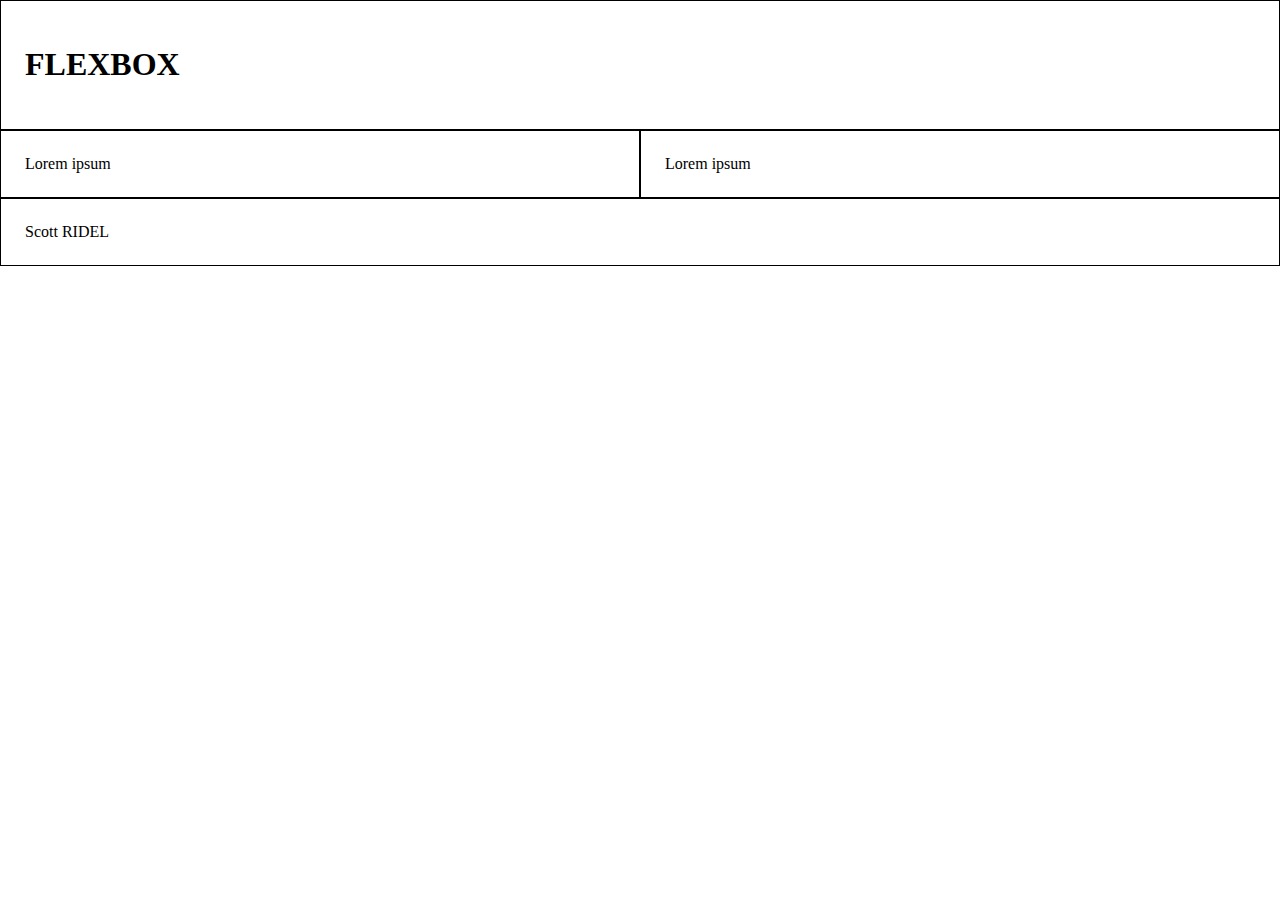
<file: flexbox.html>
<!DOCTYPE html>
<html lang="en">
<head>
    <meta charset="UTF-8">
    <meta name="viewport" content="width=device-width, initial-scale=1.0">
    <title>FLEXBOX</title>
    <style>
        body{
            margin: 0;
            display: flex;
            flex-wrap: wrap;
        }

        header, footer, .bloc {
            padding: 1.5rem;
            box-sizing: border-box;
            border: 1px solid #000;
        }

        header, footer {flex-basis: 100%;}
        .bloc {flex-basis: 50%;}
    </style>
</head>
<body>
    <header><h1>FLEXBOX</h1> </header>
    <div class="bloc"> Lorem ipsum </div>
    <div class="bloc"> Lorem ipsum </div>
    <footer>Scott RIDEL</footer>
</body>
</html>
</file>
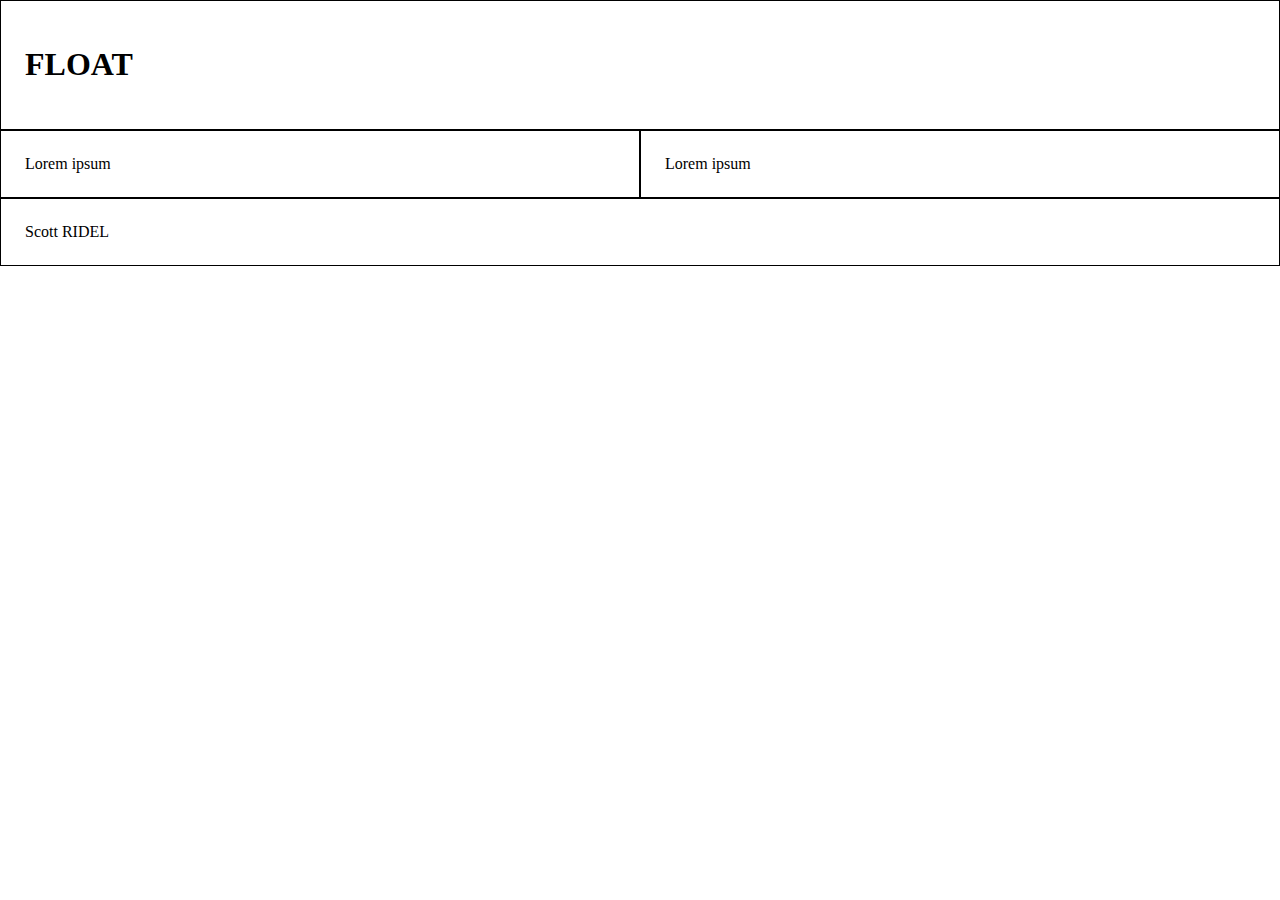
<file: float.html>
<!DOCTYPE html>
<html lang="en">
<head>
    <meta charset="UTF-8">
    <meta name="viewport" content="width=device-width, initial-scale=1.0">
    <title>FLOAT</title>
    <style>
        body {margin: 0;}

        header, footer, .bloc {
            padding: 1.5rem;
            box-sizing: border-box;
            border: 1px solid #000;
            float: left;
        }

        header, footer {width: 100%;}
        .bloc {width: 50%;}
    </style>
</head>
<body>
    <header><h1>FLOAT</h1> </header>
    <div class="bloc"> Lorem ipsum </div>
    <div class="bloc"> Lorem ipsum </div>
    <footer>Scott RIDEL</footer>
</body>
</html>
</file>
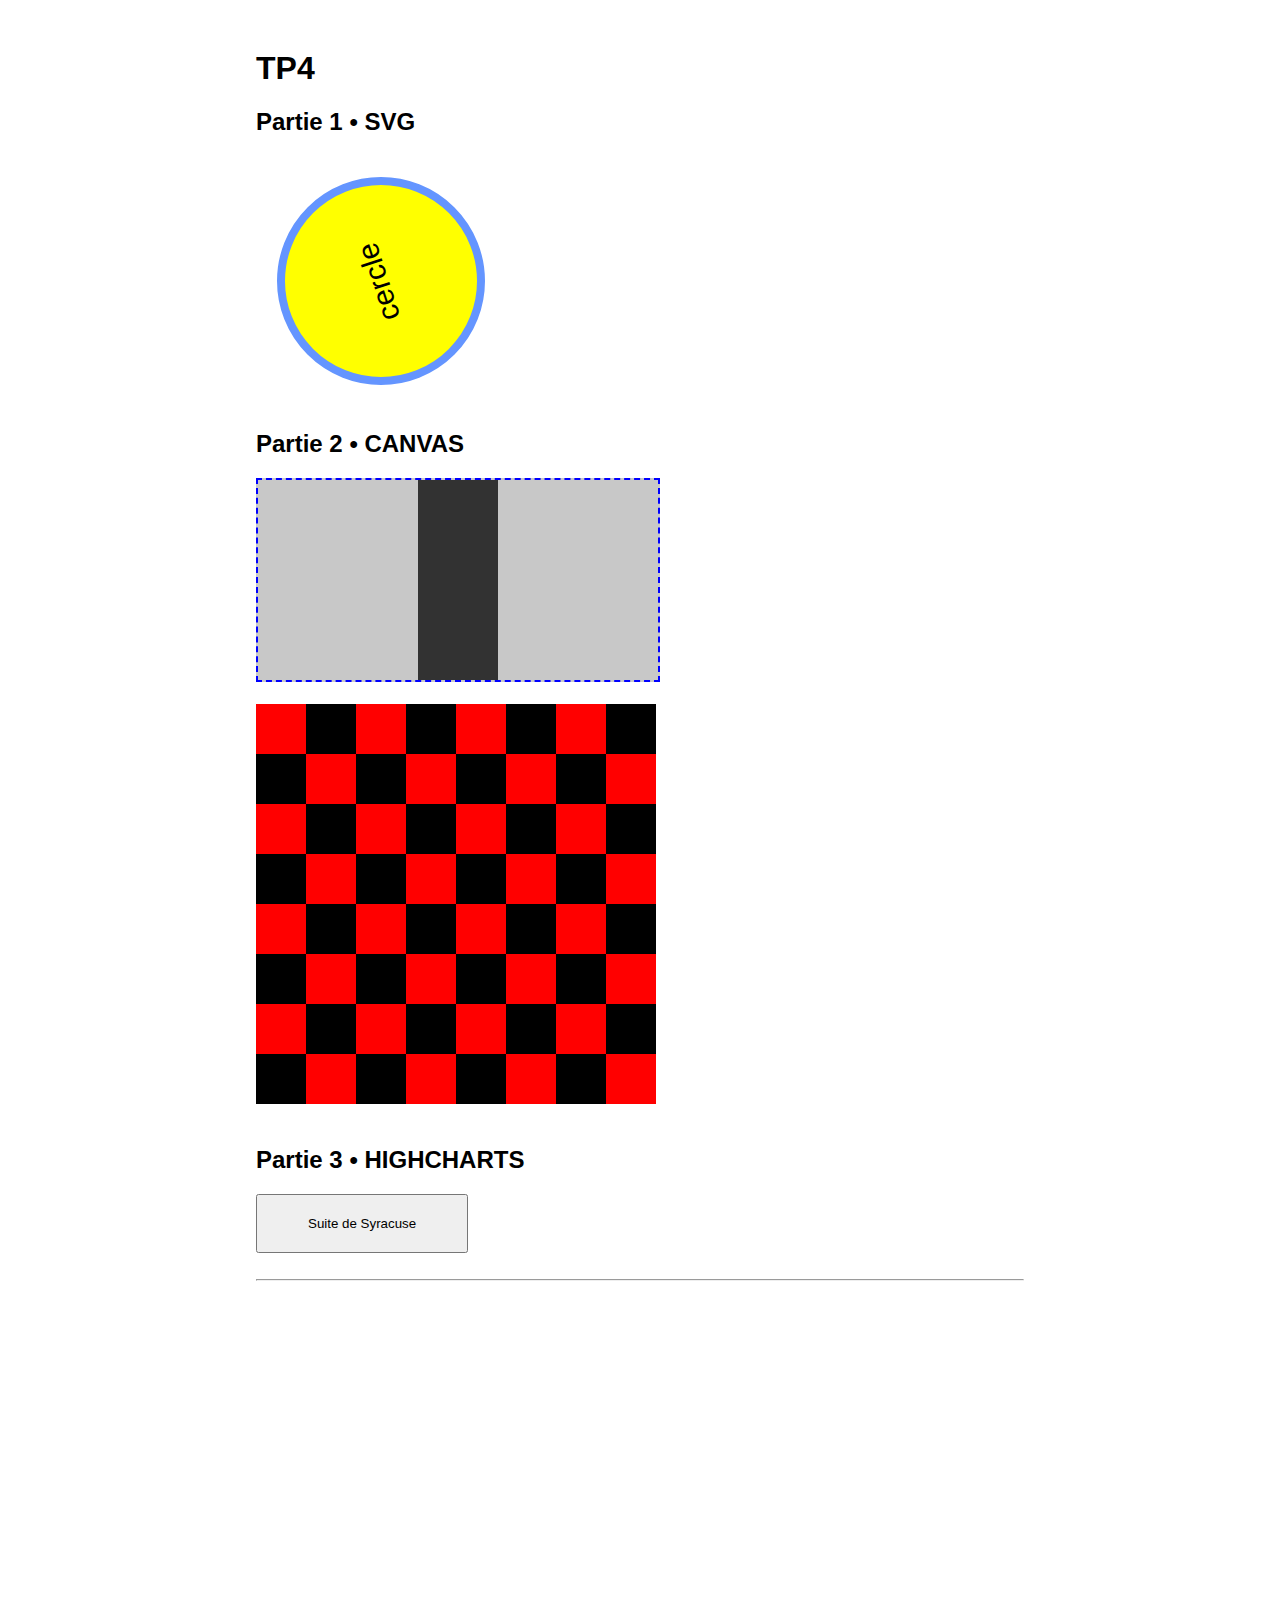
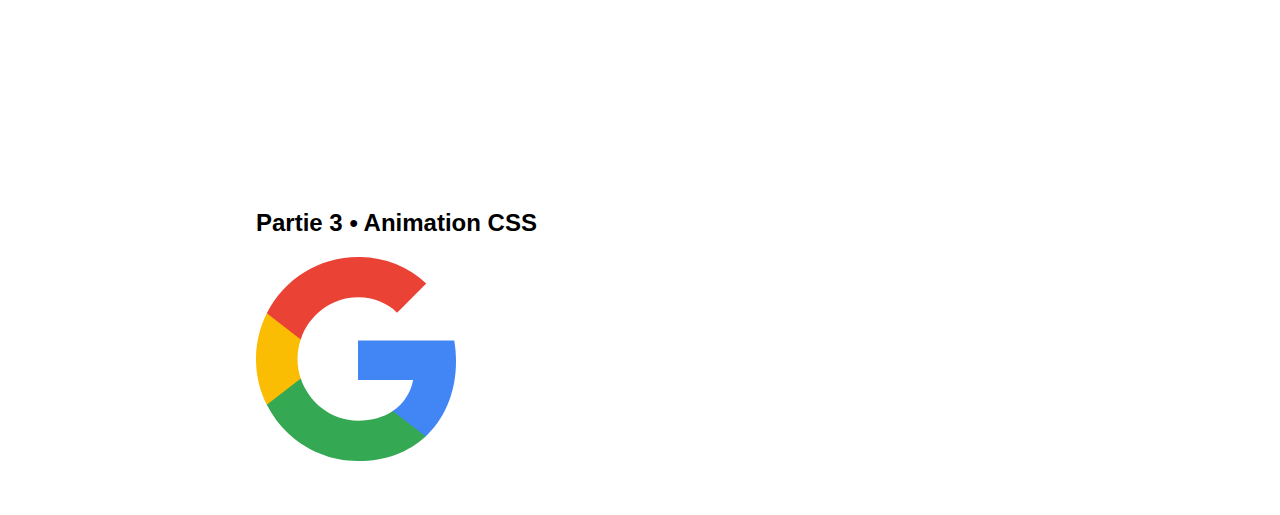
<file: TP4.html>
<!--
  Scott RIDEL Janvier 2021
  TP4 - UE1S2 M2 IBIOM
  Université de Rouen
-->

<!DOCTYPE html>
<html lang="fr">

  <!-- ### HEAD ### -->
  <head>
    <meta charset="utf-8"/>
    <meta name="viewport" content="width=device-width,initial-scale=1">
    <meta name="author" content="Scott RIDEL" />
    <meta name="description" content="TP4 - UE1S2 M2 IBIOM" />
    <script src="https://code.highcharts.com/highcharts.js"></script>
    <title>TP4</title>
    <style>
      body {
      font-family: Helvetica;
      margin: 50px 20%;}
      
      #canvas1 {
        background-color: rgb(200, 200, 200);
        border: 2px dashed blue;
      }
      
      #plot-container {
        height: 500px;
        width: 700px"
      }
      
      #zoom {
        width: 200px;
        -webkit-transition: 1s ease-in-out;
        -webkit-transform: scale(1);
        transition: 1s ease-in-out;
      }
      
      #zoom:hover {
        opacity: .5;
        -webkit-transform: scale(3);
        transform: scale(3);
      }
    </style>
  <head>
 
 
  <!-- ### BODY ### -->
  <body>
  
    <h1>TP4</h1>
    
    <!-- ## SVG ## -->
    <h2>Partie 1 &bull; SVG</h2>
    <svg xmlns="http://www.w3.org/2000/svg" width="250" height="250" viewBox="0 0 250 250">
      <circle cx="125" cy="125" r="100" stroke="rgb(100, 149, 255)" stroke-width="8" fill="rgb(255, 255, 0)" />
        
      <text x="50%" y="53%" text-anchor="middle" font-size="30">
        <animateTransform attributeName="transform"
          attributeType="XML"
          type="rotate"
          from="0 125 125"
          to="360 125 125"
          dur="1s"
          repeatCount="1"/>
        cercle
      </text>
    </svg>
    
    
    <!-- ## CANVAS ## -->
    <h2>Partie 2 &bull; CANVAS</h2>
    <canvas id="canvas1" width="400" height="200"></canvas>
    <br /><br />
    <canvas id="canvas2"  width="400" height="400"></canvas>
    <br /><br />   
    
    <script type='text/javascript'>
      var ctx = document.getElementById('canvas1').getContext('2d');
      ctx.translate(200, 100);
      ctx.rotate((Math.PI / 2));
      ctx.translate(-200, -100);
      ctx.fillStyle = 'rgb(50, 50, 50)';
      ctx.fillRect(100, 60, 200, 80);
      
      var ctx = document.getElementById('canvas2').getContext('2d');
      const caseSize = canvas2.width / 8;
      for (let i = 0; i < 10; i++) {
        for (let j = 0; j < 10; j++) {
          ctx.beginPath();
          if ((i + j) % 2 === 0) {ctx.fillStyle = "red";} 
          else {ctx.fillStyle = "black";}
          ctx.fillRect(i * caseSize, j * caseSize, caseSize, caseSize);
        }
      }
    </script>
    
    
    <!-- ## HIGHCHARTS ## -->
    <h2>Partie 3 &bull; HIGHCHARTS</h2>
    <input type="button" style="padding: 20px 50px; " value="Suite de Syracuse" onclick="go()"/>
    <br /><br /><hr>
    <div id="plot-container" style="height: 500px; width: 700px"></div>
    
    
    <!-- ## CSS ## -->
    <h2>Partie 3 &bull; Animation CSS</h2>
    <img id="zoom" />
    
    <script type='text/javascript'>
    const google = '[data-uri]';
    
    const plane ='[data-uri]';
    
    document.getElementById("zoom").src = google;
    
      // --- SUITE ---
      function go() {
        var n=12, i=0
        n = eval(prompt("Entrez un nombre: ",n))
        nn = n
        aff = n.toString()+ ", ";
        while (n > 1) {
          if (n%2 == 0) {n = n/2} else {n = 3*n+1}
          aff = aff + n.toString() + ", ";
          i++
        }
        alert("Syracuse("+nn+") = " + aff + "\n\n");
      }
      
      // --- CHART ---
      var chart = new Highcharts.Chart({ 
        chart: { 
          renderTo: 'plot-container', 
          type: 'line'
        }, 
        title: {text: 'Les altitudes de vol de notre avion'},
        subtitle: {text: "Valeurs de la suite de Syracuse calculées à partir de l'entier 12"}, 
        yAxis: {title: {text: 'Altitude'}}, 
        series: [{ 
          name: "Vol de Syracuse",
          data: [12, 6, 3, 10, 5, {
            y: 16,
            marker: {symbol: 'url('+plane+")"}
          }, 8, 4, 2, 1]
        }] 
      }); 
    </script>
  </body>
</html>
</file>
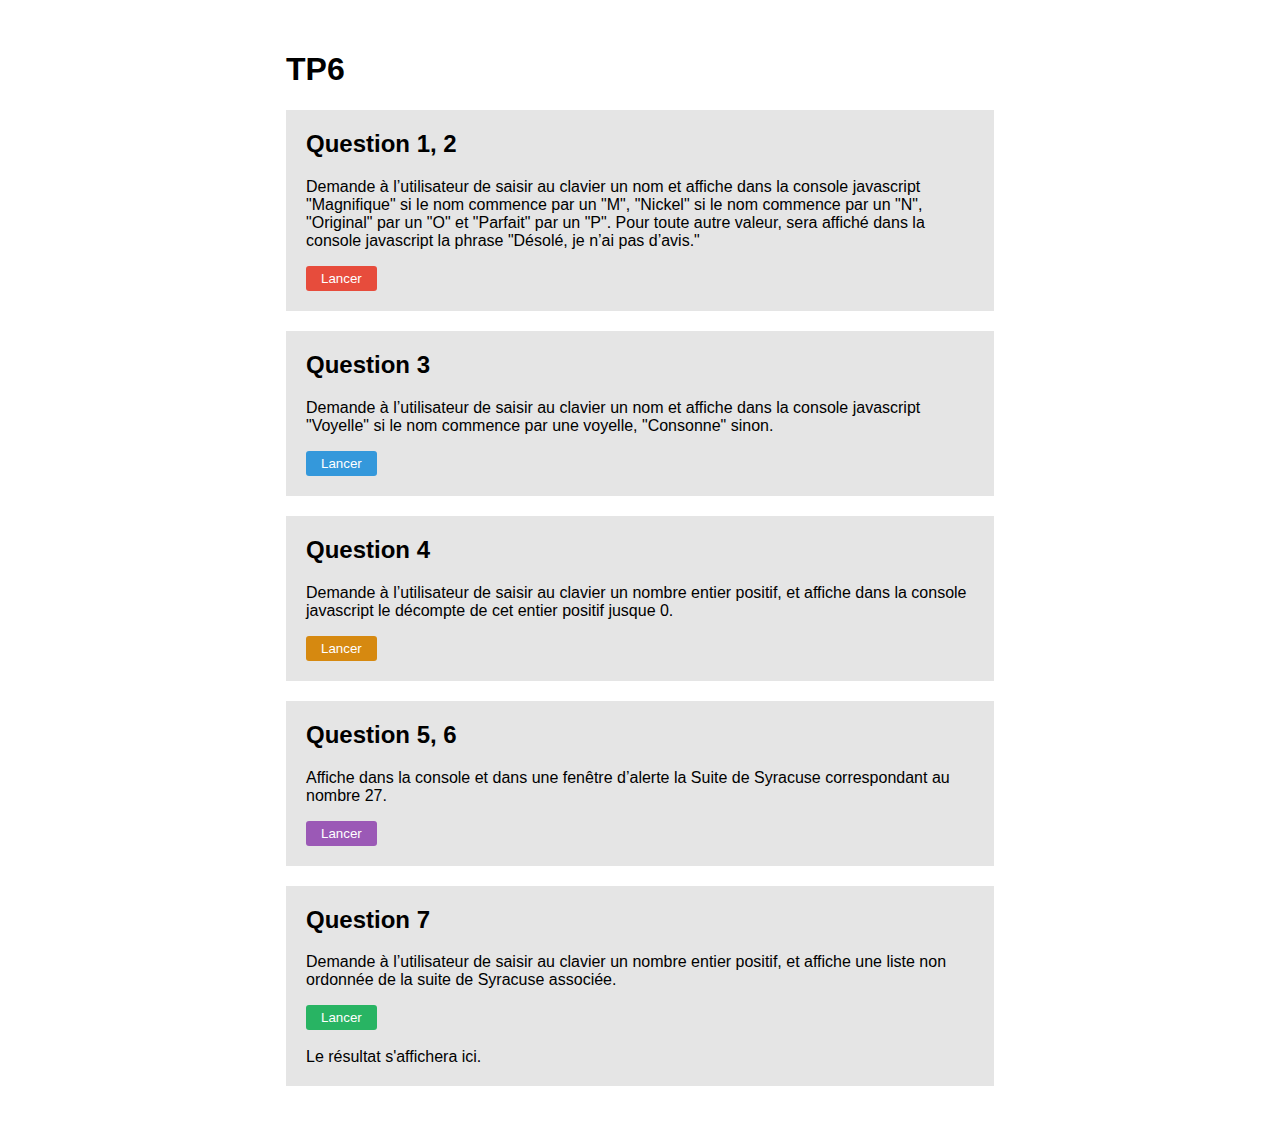
<file: TP6.html>
<!--
  Scott RIDEL Janvier 2021
  TP4 - UE1S2 M2 IBIOM
  Université de Rouen
-->

<!DOCTYPE html>
<html lang="fr">

  <!-- ### HEAD ### -->
  <head>
    <meta charset="utf-8"/>
    <meta name="viewport" content="width=device-width,initial-scale=1">
    <meta name="author" content="Scott RIDEL" />
    <meta name="description" content="TP6 - UE1S2 M2 IBIOM" />
    <title>TP6</title>
    <style>
      body {
        font-family:  sans-serif;
        background-color: #fff;
        margin: 0 20%;
        padding: 30px;
      }
      
      input[type=button] {
        border-radius: 3px;
        padding: 5px 15px;
        outline:none;
        color: #fff;
        border: 0;
      }
      
      article {
        background-color: #e5e5e5;
        margin-bottom: 20px;
        padding: 20px;
      }
      
      input[type=button]:hover {background-color: #000 !important;}
      h2 {margin-top: 0;}
    </style>
  <head>
 
 
  <!-- ### BODY ### -->
  <body>
  
    <h1>TP6</h1>
    
    <article>
      <h2>Question 1, 2</h2>
      <p>Demande à l’utilisateur de saisir au clavier un nom et affiche dans la console javascript "Magnifique" si le nom commence par un "M", "Nickel" si le nom commence par un "N", "Original" par un "O" et "Parfait" par un "P". Pour toute autre valeur, sera affiché dans la console javascript la phrase "Désolé, je n’ai pas d’avis."</p>
      <input type="button" value="Lancer" onclick="go1()" style="background: #e74c3c;"/>
    </article>
    
    <article>
      <h2>Question 3</h2>
      <p>Demande à l’utilisateur de saisir au clavier un nom et affiche dans la console javascript "Voyelle" si le nom commence par une voyelle, "Consonne" sinon.</p>
      <input type="button" value="Lancer" onclick="go3()" style="background: #3498db;" />
    </article>
    
    <article>
      <h2>Question 4</h2>
      <p>Demande à l’utilisateur de saisir au clavier un nombre entier positif, et affiche dans la console javascript le décompte de cet entier positif jusque 0.</p>
      <input type="button" value="Lancer" onclick="go4()" style="background: #d68910"/>
    </article>
    
    <article>
      <h2>Question 5, 6</h2>
      <p>Affiche dans la console et dans une fenêtre d’alerte la Suite de Syracuse correspondant au nombre 27.</p>
      <input type="button" value="Lancer" onclick="go5()" style="background: #9b59b6;" />
    </article>
    
    <article>
      <h2>Question 7</h2>
      <p>Demande à l’utilisateur de saisir au clavier un nombre entier positif, et affiche une liste non ordonnée de la suite de Syracuse associée.</p>
      <input type="button" value="Lancer" onclick="go7()" style="background: #28b463;" /><br /><br />
      <div id="result">Le résultat s'affichera ici.</div>
    </article>
  
    
    <script type='text/javascript'>
    
      // Fonction Suite de Syracuse
      function syracuse(n) {
        let i=0, r=[];
        r.push(n);
        while (n > 1) {
          if (n%2 == 0) {n = n/2;} else {n = 3*n+1;}
          r.push(n); 
          i++;
        }
        return r;
      }
    
      // Question 1, 2
      function go1() {
        let n="Mouchard";
        n = prompt("Nom :", n);
        switch (n.substr(0,1).toLowerCase()) {
          case 'm': console.log('Magnifique'); break;
          case 'n': console.log('Nickel'); break;
          case 'o': console.log('Original'); break;
          case 'p': console.log('Parfait'); break;
          default: console.log('Désolé, je n’ai pas d’avis.');
        }
      }
      
      // Question 3
      function go3() {
        let n="Ivan";
        const voyelles = ['a', 'e', 'i', 'o', 'u', 'y'];
        if (voyelles.includes(prompt("Nom :",n).substr(0,1).toLowerCase())) {
          console.log('Voyelle');
        } else {console.log('Consonne');}
      }
      
      // Question 4
      function go4() {
        let c=5;
        c = prompt("Nombre :", c);
        if (isNaN(c) || c<0) {
          console.log('Valeur incorrecte !');
        } else {
          for (c; c>=0; c--) {console.log(c);}
        }
      }
      
      // Question 5,6
      function go5() {
        let out = 'Suite : ' + syracuse(27).join(' - ');
        console.log(out);
        alert(out);
      }
      
      // Question 7
      function go7() {
        let c=12;
        c = prompt("Nombre :", c);
        document.getElementById("result").innerHTML ='<ul><li>' + syracuse(c).join('</li><li>') + '</li></ul>';
      }
    </script>
  </body>
</html>
</file>
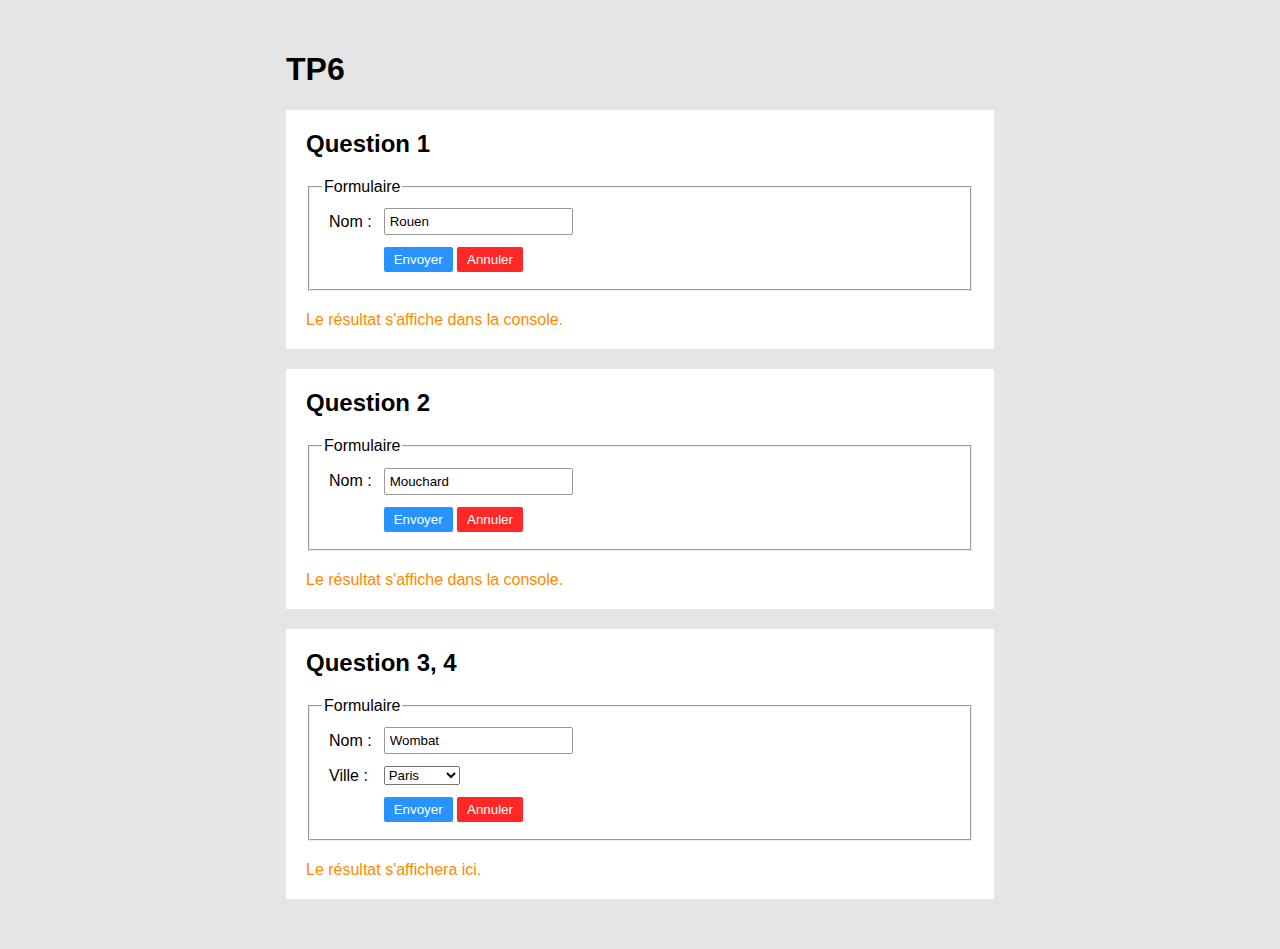
<file: TP7.html>
<!--
  Scott RIDEL Janvier 2021
  TP4 - UE1S2 M2 IBIOM
  Université de Rouen
-->

<!DOCTYPE html>
<html lang="fr">

  <!-- ### HEAD ### -->
  <head>
    <meta charset="utf-8"/>
    <meta name="author" content="Scott RIDEL" />
    <meta name="description" content="TP7 - UE1S2 M2 IBIOM" />
    <meta name="viewport" content="width=device-width,initial-scale=1">
    <title>TP7</title>
    <style>
      body {
        font-family: Helvetica;
        background-color: #e5e5e5;
        margin: 0 20%;
        padding: 30px;
      }
      
      input {
        padding: 5px;
        border-radius: 2px;
        border: 1px solid #999;
      }
      
      input[type=submit], input[type=reset]{
        color: #fff;
        padding: 5px 10px;
        border: 0;
      }

      article {
        background-color: #fff;
        margin-bottom: 20px;
        padding: 20px;
      }

      p {margin: 0;}
      td {padding: 5px;}
      h2 {margin-top: 0;}
      .info {margin-top: 20px;}
      #result {margin-top: 20px;}
      .or {color: rgb(255, 136, 0)}
      input[type=submit]:hover,input[type=reset]:hover{background-color: #000;}
      input[type=submit]:active,input[type=reset]:active{background-color: #999;}
      input[type=submit] {background-color: #2893ff;}
      input[type=reset] {background-color: #ff2828;}
    </style>
  <head>
 
 
  <!-- ### BODY ### -->
  <body>
  
    <h1>TP6</h1>
    
    <article>
      <h2>Question 1</h2>
      <form id="q1">
        <fieldset>
          <legend>Formulaire</legend>
          <table>
            <tr>
              <td><label for="ville">Nom :</label></td>
              <td><input type="text"  id="ville" name="ville" value="Rouen" required /></td>
            </tr>
            <tr>
              <td></td>
              <td>
                <input type="submit" value="Envoyer" />
                <input type="reset" value="Annuler" />
              </td>
            </tr>
          </table>
        </fieldset>
      </form>
      <p class="info or">Le résultat s'affiche dans la console.</p>
    </article>

    <article>
      <h2>Question 2</h2>
      <form id="q2">
        <fieldset>
          <legend>Formulaire</legend>
          <table>
            <tr>
              <td><label for="nom">Nom :</label></td>
              <td><input type="text" id="nom" name="nom" value="Mouchard" required /></td>
            </tr>
            <tr>
              <td></td>
              <td>
                <input type="submit" value="Envoyer" />
                <input type="reset" value="Annuler" />
              </td>
            </tr>
          </table>
        </fieldset>
      </form>
      <p class="info or">Le résultat s'affiche dans la console.</p>
    </article>

    <article>
      <h2>Question 3, 4</h2>
      <form id="q3">
        <fieldset>
          <legend>Formulaire</legend>
          <table>
            <tr>
              <td><label for="nom">Nom :</label></td>
              <td><input type="text" id="nom" name="nom" value="Wombat" required /></td>
            </tr>
            <tr>
              <td><label for="ville">Ville :</label></td>
              <td>
                <select id="ville">
                  <option value="1">Paris</option>
                  <option value="2">Rouen</option>
                  <option value="3">Lille</option>
                  <option value="4">Toulouse</option>
                </select>
              </td>
            </tr>
            <tr>
              <td></td>
              <td>
                <input type="submit" value="Envoyer" />
                <input type="reset" value="Annuler" />
              </td>
            </tr>
          </table>
        </fieldset>
      </form>
      <div id="result" class="or">Le résultat s'affichera ici.</div>
    </article>
    

    <!-- ### JAVASCRIPT ### -->
    <script type='text/javascript'>
      var form1 = document.getElementById("q1");
      var form2 = document.getElementById("q2");
      var form3 = document.getElementById("q3");
      
      // Question 1
      form1.addEventListener("submit", function (event) {
        let ville = form1.elements.ville.value;
        console.log("Vous habitez : " + ville);
        event.preventDefault();
      });
      
      // Question 2
      form2.addEventListener("submit", function (event) {
        let nom = form2.elements.nom.value;
        console.log("Vous vous appelez : " + nom);
        event.preventDefault();
      });

      // Question 3,4
      form3.addEventListener("submit", function (event) {
        let nom = form3.elements.nom.value;
        let r;
        switch (form3.elements.ville.value) {
          case '1': r = 'Paris, la capitale de la France.'; break;
          case '2': r = 'Rouen, capitale de la Normandie.'; break;
          case '3': r = 'Lille, au nord de la France.'; break;
          case '4': r = 'Toulouse, ville du Sud-Ouest.'; break;
          default: r = 'Ville incorrecte !';
        }
        console.log('Vous vous appelez : ' + nom + '\n' + r);
        var element = document.getElementById("result");
        element.classList.remove("or");
        element.innerHTML = `
          <p>Vous vous appelez <b>` + nom + `</b><br />` + r + `</p>`;
        event.preventDefault();
      });
    </script>
  </body>
</html>
</file>
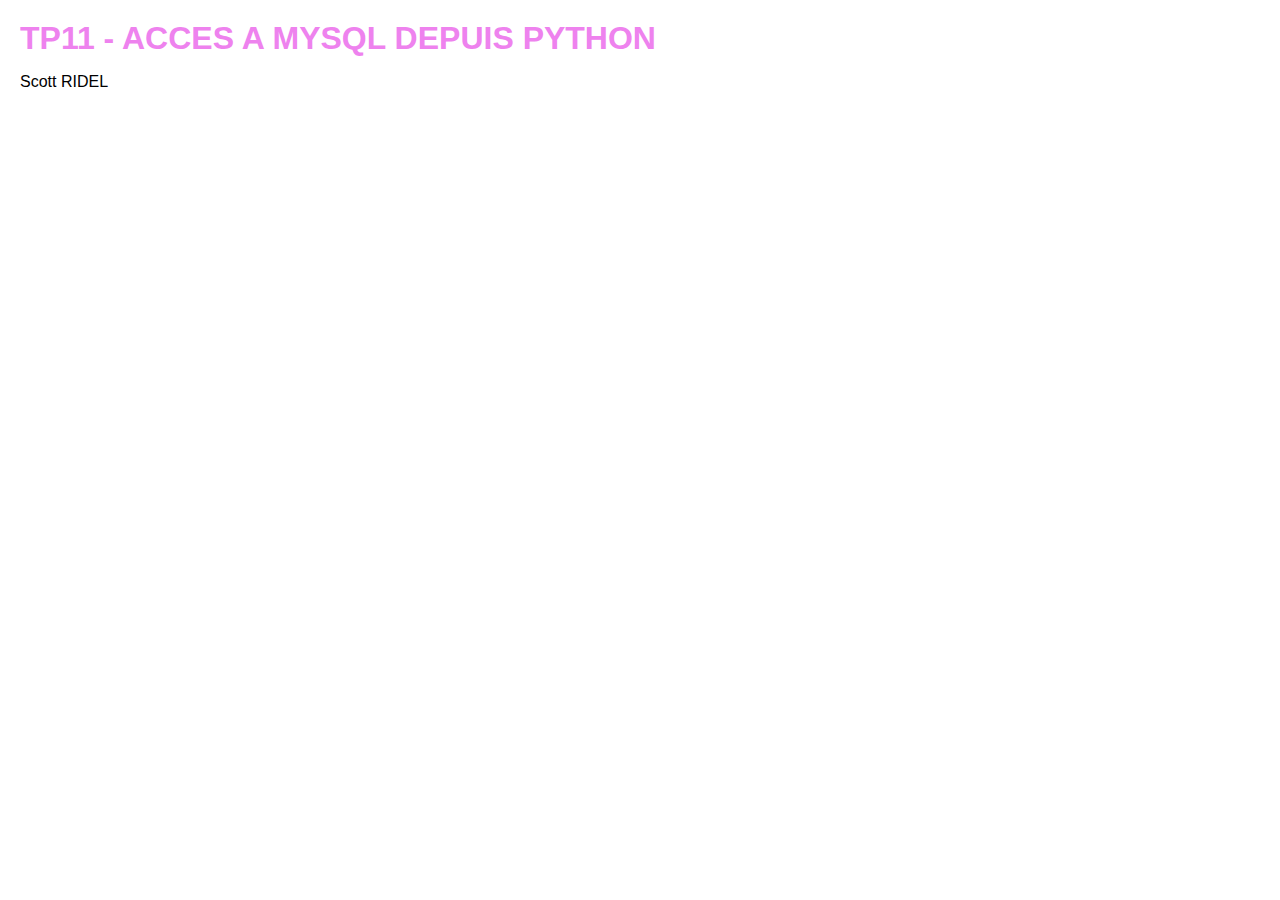
<file: TP11/header.html>
<!--
  Scott RIDEL Fevrier 2021
  TP11 - UE1S2 M2 IBIOM
  Université de Rouen
-->

<!DOCTYPE html>
<html lang="fr">

    <head>
        <!--<meta charset="utf-8"/>-->
        <meta name="author" content="Scott RIDEL" />
        <meta name="description" content="TP11 - UE1S2 M2 IBIOM" />
        <meta name="viewport" content="width=device-width,initial-scale=1">
        <link rel="stylesheet" type="text/css" href="style.css" />
        <title>TP11</title>
    </head>
    <body>
        <h1>TP11 - ACCES A MYSQL DEPUIS PYTHON</h1>
        <p>Scott RIDEL</p>
        <br />
</file>
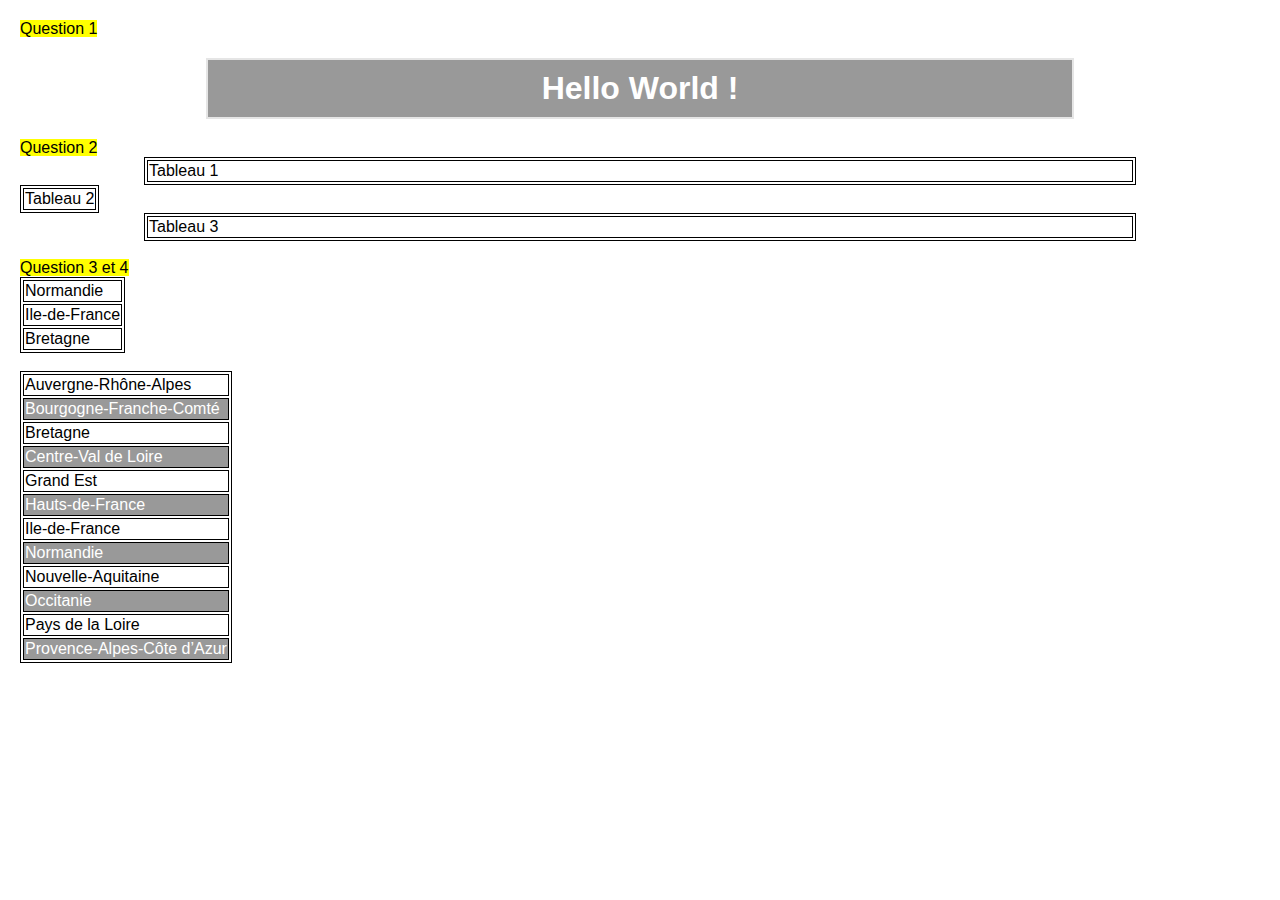
<file: TP2/TP2_q1-2-3-4.html>
<!--
  Scott RIDEL Janvier 2021
  TP2 - UE1S2 M2 IBIOM
  Université de Rouen
-->

<!DOCTYPE html>
<html lang="fr">

  <!-- ### HEAD ### -->
  <head>
    <meta charset="utf-8"/>
    <meta name="viewport" content="width=device-width,initial-scale=1">
    <meta name="author" content="Scott RIDEL" />
    <meta name="description" content="TP2 - UE1S2 M2 IBIOM" />
    <link rel="stylesheet" media="screen" href="include/screen.css" type="text/css" />
    <link rel="stylesheet" media="print" href="include/print.css" type="text/css" />
    <title>TP2 M2IBIOM</title>
    <style>
      body {
        font-family: sans-serif;
        margin: 0;
        padding: 20px;
      }
      
      h1 {
        margin: 20px 15% 20px 15%;
        padding: 10px;
        background-color: #999;
        border: 2px solid #e5e5e5;
        text-align: center;
        color: #fff;
      }
      
      table,td {border: 1px solid #000;}
      
      .tab {
        width: 80%;
        margin: 0 auto;
      }
    </style>
  </head>
  
  <!-- ### BODY ### -->
  <body>
    <mark>Question 1</mark>
    <h1>Hello World !</h1>
  
    <mark>Question 2</mark>
    <table class="tab"><tr><td>Tableau 1</td></tr></table>
    <table><tr><td>Tableau 2</td></tr></table>
    <table class="tab"><tr><td>Tableau 3</td></tr></table><br />
    
    <mark>Question 3 et 4</mark>   
    <table>
      <tr><td>Normandie</td></tr>
      <tr><td>Ile-de-France</td></tr>
      <tr><td>Bretagne</td></tr>
    </table><br />
    
    <table id="tab2">
      <tr><td>Auvergne-Rhône-Alpes</td></tr>
      <tr><td>Bourgogne-Franche-Comté</td></tr>
      <tr><td>Bretagne</td></tr>
      <tr><td>Centre-Val de Loire</td></tr>
      <tr><td>Grand Est</td></tr>
      <tr><td>Hauts-de-France</td></tr>
      <tr><td>Ile-de-France</td></tr>
      <tr><td>Normandie</td></tr>
      <tr><td>Nouvelle-Aquitaine</td></tr>
      <tr><td>Occitanie</td></tr>
      <tr><td>Pays de la Loire</td></tr>
      <tr><td>Provence-Alpes-Côte d’Azur</td></tr>
    </table>
    
  </body>
</html>
</file>
<file: TP11/style.css>
body {
    font-family: Helvetica, sans-serif;
    margin: 0; padding: 0;
    padding: 20px;
}

table {
    width: 100%;
    margin-bottom: 50px;
    border-collapse : collapse;
}

table th {
    background-color: black;
    color: #fff;
}

thead th {
    color: yellow;
}

footer {
    background-color: violet;
    padding: 15px 20px;
    color: #fff;
    margin: -20px;
}
h1 {
    margin: 0; 
    color:violet;
}

table tr:nth-child(odd) {background-color: #e5e5e5;}
table td, thead tr th, tbody th {padding: 5px 10px;}
thead th {color: yellow; padding-top: 10px !important;}
tbody th {width: 150px;}
</file>
<file: TP2/include/screen.css>
@media only screen and (max-width: 500px) {
  #tab2 tr:nth-child(3n+1) {background-color: #abebc6;}
  #tab2 tr:nth-child(3n) {background-color: #f1948a;}
}

@media only screen and (min-width: 501px) {
  #tab2 tr:nth-child(even) {
    color: #fff;
    background-color: #999;
  }
  
  #tab2 tr:nth-child(off) {
    color: #999;
    background-color: #fff;
  }
}
</file>
<file: TP2/include/print.css>
@media only print {
  #tab2 {margin: 0 auto 0 auto;}
}
</file>
